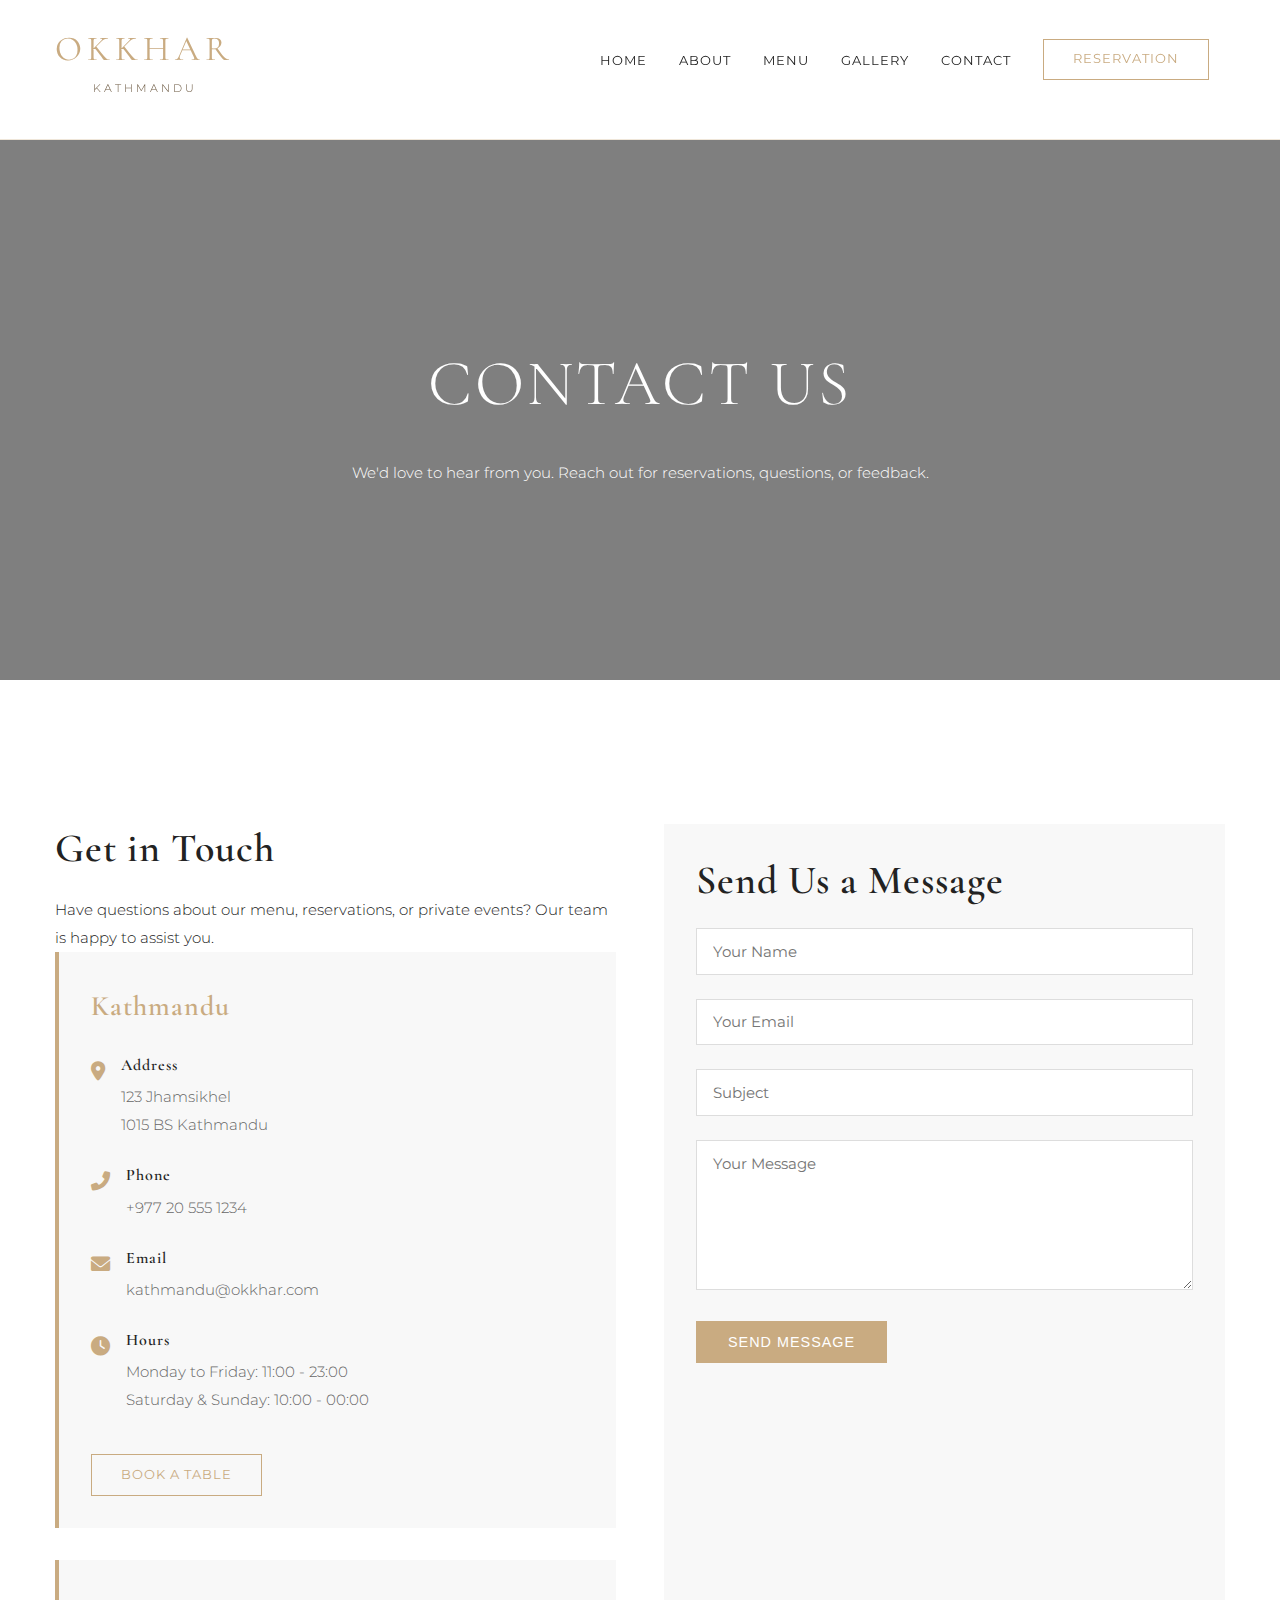
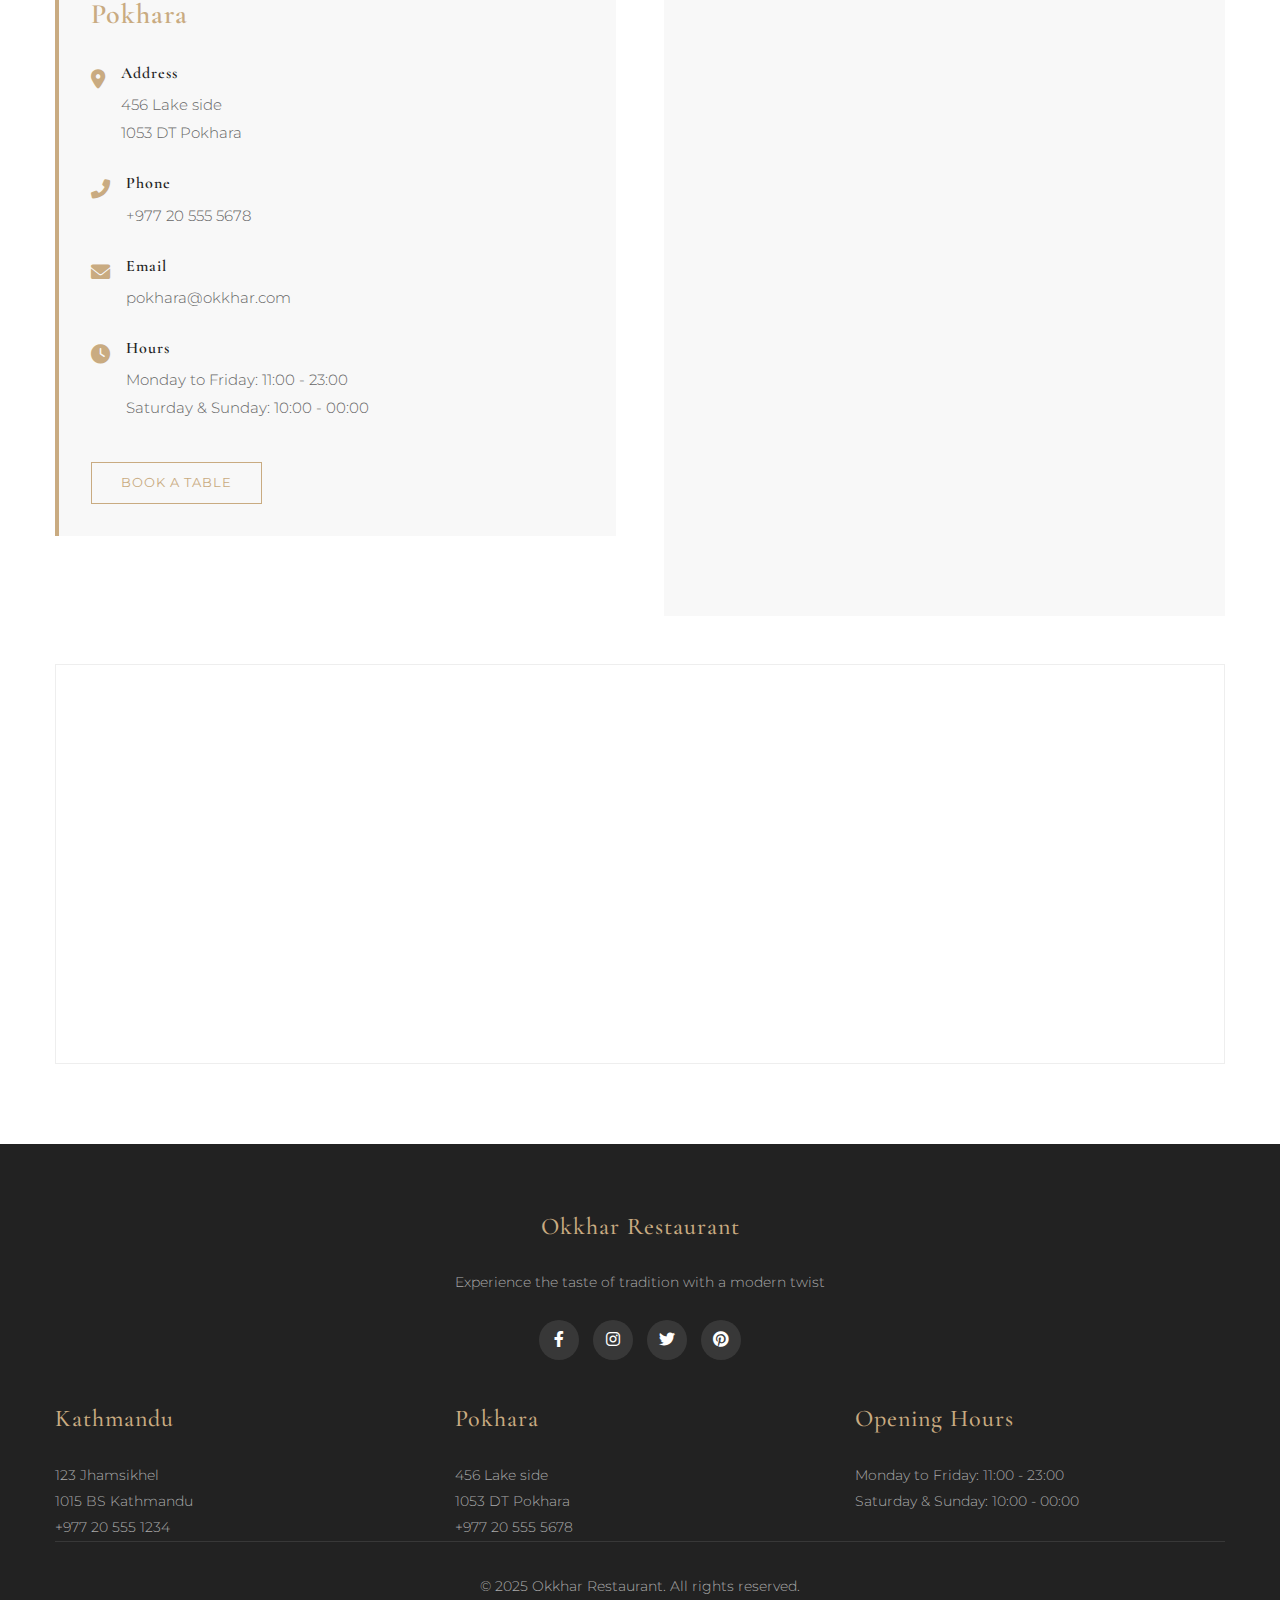
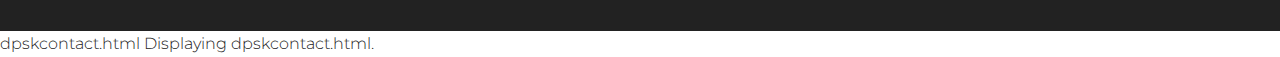
<file: contactus.html>
<!DOCTYPE html>
<html lang="en">
<head>
    <meta charset="UTF-8">
    <meta name="viewport" content="width=device-width, initial-scale=1.0">
    <title>Okkhar Restaurant - Kathmandu</title>
    <link href="https://fonts.googleapis.com/css2?family=Montserrat:wght@300;400;500;600;700&family=Cormorant+Garamond:wght@400;500;600;700&display=swap" rel="stylesheet">
    <link rel="stylesheet" href="https://cdnjs.cloudflare.com/ajax/libs/font-awesome/6.0.0-beta3/css/all.min.css">
    <style>
        :root {
            --primary-color: #C9AB81;
            --secondary-color: #6B5840;
            --white-color: #FFFFFF;
            --dark-color: #222222;
            --light-gray: #F8F8F8;
            --body-font: 'Montserrat', sans-serif;
            --heading-font: 'Cormorant Garamond', serif;
            --header-height: 140px; /* Added this variable to use consistently */
        }

        * {
            margin: 0;
            padding: 0;
            box-sizing: border-box;
        }

        body {
            font-family: var(--body-font);
            color: var(--dark-color);
            background-color: var(--white-color);
            line-height: 1.6;
            font-weight: 300;
            padding-top: var(--header-height); /* Add padding to body equal to header height */
        }

        h1, h2, h3, h4, h5, h6 {
            font-family: var(--heading-font);
            font-weight: 600;
            letter-spacing: 1px;
        }

        h1 {
            font-size: 4rem;
            margin-bottom: 1.5rem;
            font-weight: 300;
            letter-spacing: 3px;
        }

        h2 {
            font-size: 2.5rem;
            line-height: 3rem;
            margin-bottom: 1.5rem;
        }

        h3 {
            font-size: 1.75rem;
            margin-bottom: 1rem;
        }

        p {
            font-size: 0.95rem;
            line-height: 1.75rem;
        }

        .container {
            width: 100%;
            max-width: 1200px;
            margin: 0 auto;
            padding: 0 15px;
        }

        .wrapper {
            padding-top: 5rem;
            padding-bottom: 5rem;
        }

        /* Navigation Styles */
        .navigation-wrap {
            position: fixed;
            width: 100%;
            top: 0;
            left: 0;
            z-index: 1000;
            background-color: rgba(255, 255, 255, 0.95);
            border-bottom: 1px solid rgba(201, 171, 129, 0.3);
            padding: 0.8rem 0;
            height: var(--header-height); /* Set a fixed height for the header */
        }

        .navbar {
            display: flex;
            align-items: center;
            justify-content: space-between;
            padding: 0.5rem 0;
        }

        .navbar-brand {
            text-align: center;
            display: flex;
            flex-direction: column;
            align-items: center;
        }

        .restaurant-name {
            font-family: var(--heading-font);
            font-size: 2.2rem;
            color: var(--primary-color);
            text-transform: uppercase;
            letter-spacing: 5px;
            font-weight: 400;
            margin-bottom: 0.2rem;
        }

        .restaurant-location {
            font-family: var(--body-font);
            text-transform: uppercase;
            font-size: 0.7rem;
            letter-spacing: 3px;
            color: var(--secondary-color);
        }

        /* Remove underline from logo link */
        .navbar-brand {
            text-decoration: none !important;
        }

        /* Remove underline from restaurant name and location */
        .restaurant-name,
        .restaurant-location {
            text-decoration: none !important;
        }

        .navbar-nav {
            display: flex;
            align-items: center;
            list-style: none;
        }

        .nav-item {
            margin: 0 1rem;
        }

        .nav-link {
            font-size: 0.8rem;
            color: var(--dark-color);
            text-decoration: none;
            transition: color 0.3s ease;
            text-transform: uppercase;
            letter-spacing: 1px;
            font-weight: 400;
        }

        .nav-link:hover {
            color: var(--primary-color);
        }

        .reservation-btn {
            border: 1px solid var(--primary-color);
            color: var(--primary-color);
            background-color: transparent;
            padding: 0.6rem 1.8rem;
            font-size: 0.8rem;
            font-weight: 400;
            text-decoration: none;
            text-transform: uppercase;
            letter-spacing: 1px;
            transition: all 0.3s ease;
            display: inline-block;
        }

        .reservation-btn:hover {
            background-color: var(--primary-color);
            color: var(--white-color);
        }

        .menu-toggle {
            display: none;
            background: none;
            border: none;
            font-size: 1.5rem;
            cursor: pointer;
            color: var(--primary-color);
        }

        /* Hero Section */
        .hero-section {
            background: linear-gradient(rgba(0, 0, 0, 0.5), rgba(0, 0, 0, 0.5)), 
                        url('https://images.unsplash.com/photo-1555396273-367ea4eb4db5?ixlib=rb-1.2.1&auto=format&fit=crop&w=1950&q=80') center/cover no-repeat;
            color: var(--white-color);
            text-align: left;
            display: flex;
            align-items: center;
            min-height: 80vh;
            position: relative;
        }

        .hero-content {
            max-width: 600px;
            padding: 2rem;
            position: relative;
            z-index: 2;
        }

        .hero-section h1 {
            text-transform: uppercase;
            margin-bottom: 1.5rem;
        }

        /* Contact Page Styles */
        .contact-hero {
            background: linear-gradient(rgba(0, 0, 0, 0.5), rgba(0, 0, 0, 0.5)), 
                        url('https://images.unsplash.com/photo-1517248135467-4c7edcad34c4?ixlib=rb-1.2.1&auto=format&fit=crop&w=1950&q=80') center/cover no-repeat;
            color: var(--white-color);
            text-align: center;
            display: flex;
            align-items: center;
            justify-content: center;
            min-height: 60vh;
            position: relative;
        }

        .contact-hero-content {
            max-width: 800px;
            padding: 2rem;
            position: relative;
            z-index: 2;
        }

        .contact-hero h1 {
            text-transform: uppercase;
            margin-bottom: 1.5rem;
        }

        .contact-grid {
            display: grid;
            grid-template-columns: repeat(2, 1fr);
            gap: 3rem;
            margin-top: 4rem;
        }

        .contact-info {
            margin-bottom: 3rem;
        }

        .contact-card {
            background-color: var(--light-gray);
            padding: 2rem;
            margin-bottom: 2rem;
            border-left: 4px solid var(--primary-color);
        }

        .contact-card h3 {
            color: var(--primary-color);
            margin-bottom: 1.5rem;
        }

        .contact-detail {
            display: flex;
            align-items: flex-start;
            margin-bottom: 1.5rem;
        }

        .contact-icon {
            color: var(--primary-color);
            font-size: 1.2rem;
            margin-right: 1rem;
            margin-top: 0.2rem;
        }

        .contact-text h4 {
            margin-bottom: 0.3rem;
        }

        .contact-text p {
            color: #666;
        }

        .contact-form {
            background-color: var(--light-gray);
            padding: 2rem;
        }

        .form-group {
            margin-bottom: 1.5rem;
        }

        .form-control {
            width: 100%;
            padding: 0.8rem 1rem;
            border: 1px solid #ddd;
            font-family: var(--body-font);
            font-size: 0.95rem;
        }

        textarea.form-control {
            min-height: 150px;
            resize: vertical;
        }

        .submit-btn {
            background-color: var(--primary-color);
            color: var(--white-color);
            border: none;
            padding: 0.8rem 2rem;
            font-size: 0.9rem;
            font-weight: 500;
            text-transform: uppercase;
            letter-spacing: 1px;
            cursor: pointer;
            transition: all 0.3s ease;
        }

        .submit-btn:hover {
            background-color: var(--secondary-color);
        }

        .map-container {
            height: 400px;
            margin-top: 3rem;
            border: 1px solid #eee;
        }

        .map-container iframe {
            width: 100%;
            height: 100%;
            border: none;
        }

        /* Footer */
        footer {
            background-color: var(--dark-color);
            padding: 4rem 0 2rem;
            color: #ccc;
        }

        footer h4 {
            color: var(--primary-color);
            margin-bottom: 1.5rem;
            font-family: var(--heading-font);
            font-weight: 500;
            font-size: 1.5rem;
        }

        footer p {
            color: #aaa;
            font-size: 0.9rem;
            line-height: 1.8;
        }

        .footer-content {
            text-align: center;
            margin-bottom: 2.5rem;
        }

        .social-links {
            margin-top: 1.5rem;
        }

        .social-links a {
            display: inline-block;
            width: 40px;
            height: 40px;
            background-color: rgba(255, 255, 255, 0.1);
            border-radius: 50%;
            text-align: center;
            line-height: 40px;
            color: var(--white-color);
            margin: 0 5px;
            transition: all 0.3s ease;
        }

        .social-links a:hover {
            background-color: var(--primary-color);
            color: var(--white-color) !important;
        }

        .copyright {
            text-align: center;
            font-size: 0.8rem;
            color: #777;
            padding-top: 2rem;
            border-top: 1px solid rgba(255, 255, 255, 0.1);
        }

        .row {
            display: flex;
            flex-wrap: wrap;
            margin: 0 -15px;
        }

        .col-lg-4 {
            flex: 0 0 33.333333%;
            max-width: 33.333333%;
            padding: 0 15px;
        }

        /* Media Queries for Responsive Design */
        /* 1200px or less */
        @media (max-width: 1200px) {
            h1 {
                font-size: 3.5rem;
            }
            h2 {
                font-size: 2rem;
                line-height: 2.5rem;
            }
        }

        /* 991px or less */
        @media (max-width: 991px) {
            h1 {
                font-size: 3rem;
                margin-bottom: 1.5rem;
            }
            h2 {
                font-size: 1.75rem;
                line-height: 2.25rem;
            }
            .wrapper {
                padding-top: 4rem;
                padding-bottom: 4rem;
            }
            .restaurant-name {
                font-size: 1.8rem;
            }
            .nav-link {
                font-size: 0.8rem;
            }
            .reservation-btn {
                padding: 0.5rem 1.2rem;
                font-size: 0.75rem;
            }
            .contact-grid {
                grid-template-columns: 1fr;
            }
            .menu-toggle {
                display: block;
            }
            .navbar-collapse {
                position: fixed;
                top: 80px;
                left: 0;
                right: 0;
                background-color: var(--white-color);
                padding: 1rem;
                box-shadow: 0 5px 10px rgba(0, 0, 0, 0.1);
                max-height: 0;
                overflow: hidden;
                transition: max-height 0.3s ease;
            }
            .navbar-collapse.show {
                max-height: 500px;
            }
            .navbar-nav {
                flex-direction: column;
                align-items: center;
            }
            .nav-item {
                margin: 0.8rem 0;
                width: 100%;
                text-align: center;
            }
            
            .col-lg-4 {
                flex: 0 0 100%;
                max-width: 100%;
                margin-bottom: 2rem;
            }
        }

        /* 767px or less */
        @media (max-width: 767px) {
            h1 {
                font-size: 2.5rem;
            }
            .contact-hero {
                min-height: 50vh;
            }
        }

        /* 575px or less */
        @media (max-width: 575px) {
            h1 {
                font-size: 2rem;
            }
            .restaurant-name {
                font-size: 1.5rem;
            }
            .restaurant-location {
                font-size: 0.65rem;
            }
            .contact-hero {
                min-height: 40vh;
            }
        }
    </style>
</head>
<body>
    <!-- Navigation -->
    <header class="navigation-wrap">
        <div class="container">
            <nav class="navbar">
                <a href="mainpage.html" class="navbar-brand">
                    <div class="restaurant-name">Okkhar</div>
                    <div class="restaurant-location">Kathmandu</div>
                </a>
                
                <button class="menu-toggle" id="menuToggle">☰</button>
                <div class="navbar-collapse" id="navbarCollapse">
                    <ul class="navbar-nav">
                        <li class="nav-item"><a href="mainpage.html" class="nav-link">Home</a></li>
                        <li class="nav-item"><a href="aboutus.html" class="nav-link">About</a></li>
                        <li class="nav-item"><a href="menuu.html" class="nav-link">Menu</a></li>
                        <li class="nav-item"><a href="gallery.html" class="nav-link">Gallery</a></li>
                        <li class="nav-item"><a href="contactus.html" class="nav-link">Contact</a></li>
                        <li class="nav-item"><a href="reservation.html" class="reservation-btn">Reservation</a></li>
                    </ul>
                </div>
            </nav>
        </div>
    </header>

    <!-- Contact Hero Section -->
    <section class="contact-hero">
        <div class="contact-hero-content">
            <h1>Contact Us</h1>
            <p>We'd love to hear from you. Reach out for reservations, questions, or feedback.</p>
        </div>
    </section>

    <!-- Contact Content -->
    <section class="wrapper">
        <div class="container">
            <div class="contact-grid">
                <div class="contact-info">
                    <h2>Get in Touch</h2>
                    <p>Have questions about our menu, reservations, or private events? Our team is happy to assist you.</p>
                    
                    <div class="contact-card">
                        <h3>Kathmandu</h3>
                        <div class="contact-detail">
                            <div class="contact-icon">
                                <i class="fas fa-map-marker-alt"></i>
                            </div>
                            <div class="contact-text">
                                <h4>Address</h4>
                                <p>123 Jhamsikhel<br>1015 BS Kathmandu</p>
                            </div>
                        </div>
                        <div class="contact-detail">
                            <div class="contact-icon">
                                <i class="fas fa-phone-alt"></i>
                            </div>
                            <div class="contact-text">
                                <h4>Phone</h4>
                                <p>+977 20 555 1234</p>
                            </div>
                        </div>
                        <div class="contact-detail">
                            <div class="contact-icon">
                                <i class="fas fa-envelope"></i>
                            </div>
                            <div class="contact-text">
                                <h4>Email</h4>
                                <p>kathmandu@okkhar.com</p>
                            </div>
                        </div>
                        <div class="contact-detail">
                            <div class="contact-icon">
                                <i class="fas fa-clock"></i>
                            </div>
                            <div class="contact-text">
                                <h4>Hours</h4>
                                <p>Monday to Friday: 11:00 - 23:00<br>Saturday & Sunday: 10:00 - 00:00</p>
                            </div>
                        </div>
                        <a href="reservation.html" class="reservation-btn" style="display: inline-block; margin-top: 1rem;">Book a Table</a>
                    </div>
                    
                    <div class="contact-card">
                        <h3>Pokhara</h3>
                        <div class="contact-detail">
                            <div class="contact-icon">
                                <i class="fas fa-map-marker-alt"></i>
                            </div>
                            <div class="contact-text">
                                <h4>Address</h4>
                                <p>456 Lake side<br>1053 DT Pokhara</p>
                            </div>
                        </div>
                        <div class="contact-detail">
                            <div class="contact-icon">
                                <i class="fas fa-phone-alt"></i>
                            </div>
                            <div class="contact-text">
                                <h4>Phone</h4>
                                <p>+977 20 555 5678</p>
                            </div>
                        </div>
                        <div class="contact-detail">
                            <div class="contact-icon">
                                <i class="fas fa-envelope"></i>
                            </div>
                            <div class="contact-text">
                                <h4>Email</h4>
                                <p>pokhara@okkhar.com</p>
                            </div>
                        </div>
                        <div class="contact-detail">
                            <div class="contact-icon">
                                <i class="fas fa-clock"></i>
                            </div>
                            <div class="contact-text">
                                <h4>Hours</h4>
                                <p>Monday to Friday: 11:00 - 23:00<br>Saturday & Sunday: 10:00 - 00:00</p>
                            </div>
                        </div>
                        <a href="reservation.html" class="reservation-btn" style="display: inline-block; margin-top: 1rem;">Book a Table</a>
                    </div>
                </div>
                
                <div class="contact-form">
                    <h2>Send Us a Message</h2>
                    <form>
                        <div class="form-group">
                            <input type="text" class="form-control" placeholder="Your Name" required>
                        </div>
                        <div class="form-group">
                            <input type="email" class="form-control" placeholder="Your Email" required>
                        </div>
                        <div class="form-group">
                            <input type="text" class="form-control" placeholder="Subject">
                        </div>
                        <div class="form-group">
                            <textarea class="form-control" placeholder="Your Message" required></textarea>
                        </div>
                        <button type="submit" class="submit-btn">Send Message</button>
                    </form>
                </div>
            </div>
            
            <div class="map-container">
                <iframe src="https://www.google.com/maps/place/Vivanta+Kathmandu/@27.6765429,85.3105684,18.45z/data=!4m17!1m7!3m6!1s0x39eb1833793920bb:0x3b69992503f8cb1d!2sSt.+Mary's+Sec.+School!8m2!3d27.6757012!4d85.3113914!16s%2Fg%2F1tctq24f!3m8!1s0x39eb190723b7e3fd:0x1638a704776c264c!5m2!4m1!1i2!8m2!3d27.6768913!4d85.3110428!16s%2Fg%2F11fhr7nkhz?hl=en&entry=ttu&g_ep=EgoyMDI1MDMyNS4xIKXMDSoASAFQAw%3D%3D" allowfullscreen="" loading="lazy"></iframe>
            </div>
        </div>
    </section>
    <!-- Footer -->
    <footer>
        <div class="container">
            <div class="footer-content">
                <h4>Okkhar Restaurant</h4>
                <p>Experience the taste of tradition with a modern twist</p>
                <div class="social-links">
                    <a href="#"><i class="fab fa-facebook-f"></i></a>
                    <a href="#"><i class="fab fa-instagram"></i></a>
                    <a href="#"><i class="fab fa-twitter"></i></a>
                    <a href="#"><i class="fab fa-pinterest"></i></a>
                </div>
            </div>
            
            <div class="row">
                <div class="col-lg-4">
                    <h4>Kathmandu</h4>
                    <p>123 Jhamsikhel<br>1015 BS Kathmandu<br>+977 20 555 1234</p>
                </div>
                <div class="col-lg-4">
                    <h4>Pokhara</h4>
                    <p>456 Lake side<br>1053 DT Pokhara<br>+977 20 555 5678</p>
                </div>
                <div class="col-lg-4">
                    <h4>Opening Hours</h4>
                    <p>Monday to Friday: 11:00 - 23:00<br>Saturday & Sunday: 10:00 - 00:00</p>
                </div>
            </div>
            
            <div class="copyright">
                <p>&copy; 2025 Okkhar Restaurant. All rights reserved.</p>
            </div>
        </div>
    </footer>

    <!-- JavaScript -->
    <script>
        // Menu Toggle
        const menuToggle = document.getElementById('menuToggle');
        const navbarCollapse = document.getElementById('navbarCollapse');
        
        menuToggle.addEventListener('click', function() {
            navbarCollapse.classList.toggle('show');
        });
    </script>
</body>
</html>
dpskcontact.html
Displaying dpskcontact.html.
</file>
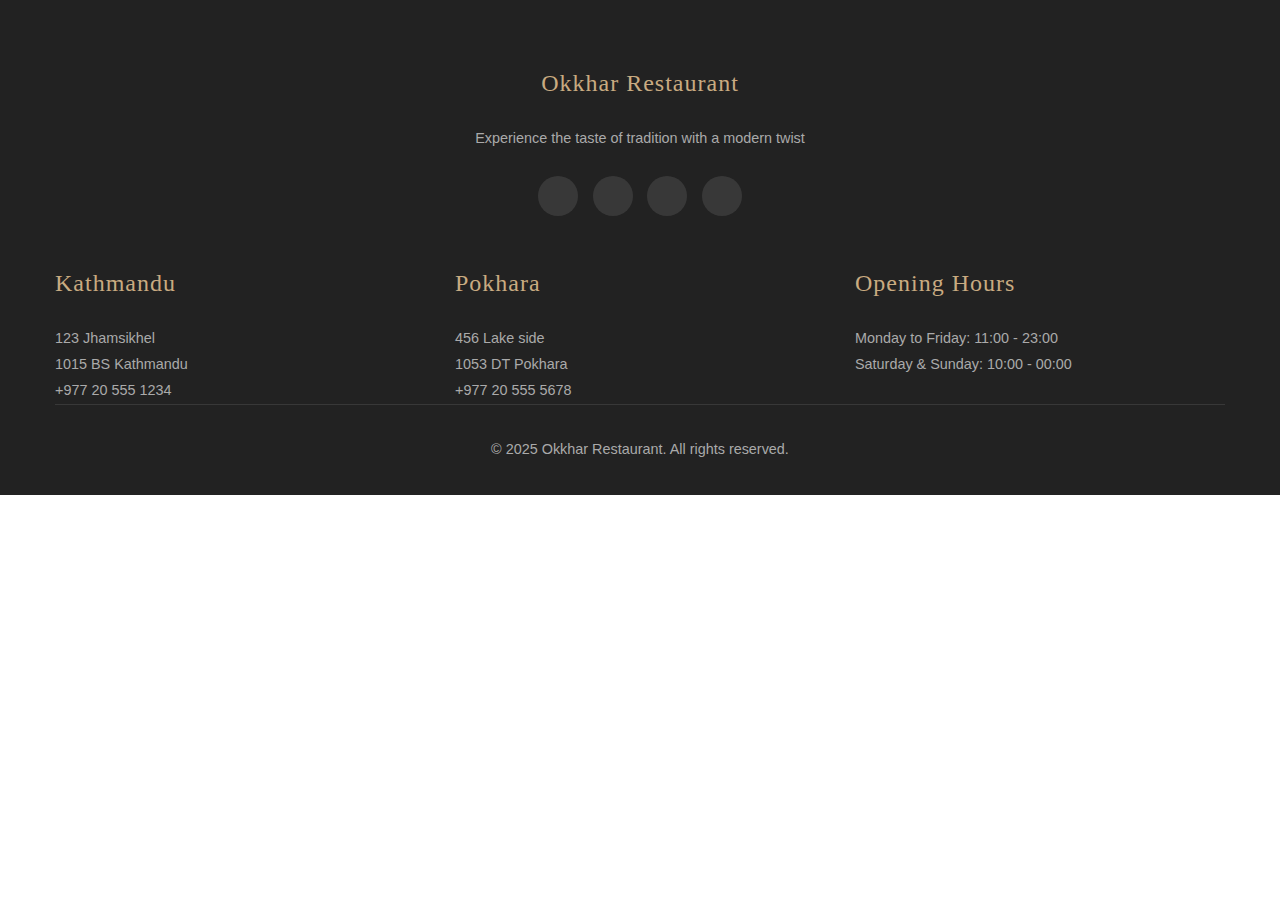
<file: footer.html>
<html>
    <head>
        <style>
            :root {
            --primary-color: #C9AB81;
            --secondary-color: #6B5840;
            --white-color: #FFFFFF;
            --dark-color: #222222;
            --light-gray: #F8F8F8;
            --body-font: 'Montserrat', sans-serif;
            --heading-font: 'Cormorant Garamond', serif;
        }

        * {
            margin: 0;
            padding: 0;
            box-sizing: border-box;
        }
        
        body {
            font-family: var(--body-font);
            color: var(--dark-color);
            background-color: var(--white-color);
            line-height: 1.6;
            font-weight: 300;
        }

        h1, h2, h3, h4, h5, h6 {
            font-family: var(--heading-font);
            font-weight: 600;
            letter-spacing: 1px;
        }

        h1 {
            font-size: 4rem;
            margin-bottom: 1.5rem;
            font-weight: 300;
            letter-spacing: 3px;
        }

        h2 {
            font-size: 2.5rem;
            line-height: 3rem;
            margin-bottom: 1.5rem;
        }

        h3 {
            font-size: 1.75rem;
            margin-bottom: 1rem;
        }

        h4 {
            font-size: 1.25rem;
            font-weight: 500;
        }

        p {
            font-size: 0.95rem;
            line-height: 1.75rem;
        }

        .container {
            width: 100%;
            max-width: 1200px;
            margin: 0 auto;
            padding: 0 15px;
        }

        .wrapper {
            padding-top: 5rem;
            padding-bottom: 5rem;
        }
            /* Footer */
        footer {
            background-color: var(--dark-color);
            padding: 4rem 0 2rem;
            color: #ccc;
        }

        footer h4 {
            color: var(--primary-color);
            margin-bottom: 1.5rem;
            font-family: var(--heading-font);
            font-weight: 500;
            font-size: 1.5rem;
        }

        footer p {
            color: #aaa;
            font-size: 0.9rem;
            line-height: 1.8;
        }

        .footer-content {
            text-align: center;
            margin-bottom: 2.5rem;
        }

        .social-links {
            margin-top: 1.5rem;
        }

        .social-links a {
            display: inline-block;
            width: 40px;
            height: 40px;
            background-color: rgba(255, 255, 255, 0.1);
            border-radius: 50%;
            text-align: center;
            line-height: 40px;
            color: var(--white-color);
            margin: 0 5px;
            transition: all 0.3s ease;
        }

        .social-links a:hover {
            background-color: var(--primary-color);
            color: var(--white-color) !important;
        }

        .copyright {
            text-align: center;
            font-size: 0.8rem;
            color: #777;
            padding-top: 2rem;
            border-top: 1px solid rgba(255, 255, 255, 0.1);
        }

        .row {
            display: flex;
            flex-wrap: wrap;
            margin: 0 -15px;
        }

        .col-lg-4 {
            flex: 0 0 33.333333%;
            max-width: 33.333333%;
            padding: 0 15px;
        }

        /* Media Queries */
        @media (max-width: 1200px) {
            h1 {
                font-size: 3.5rem;
            }
            h2 {
                font-size: 2rem;
                line-height: 2.5rem;
            }
        }

        @media (max-width: 991px) {
            h1 {
                font-size: 3rem;
                margin-bottom: 1.5rem;
            }
            h2 {
                font-size: 1.75rem;
                line-height: 2.25rem;
            }
            .wrapper {
                padding-top: 4rem;
                padding-bottom: 4rem;
            }
            .restaurant-name {
                font-size: 1.8rem;
            }
            .reservation-content {
                grid-template-columns: 1fr;
                gap: 3rem;
            }
            .reservation-info {
                padding-right: 0;
            }
            .menu-toggle {
                display: block;
            }
            .navbar-collapse {
                position: fixed;
                top: 80px;
                left: 0;
                right: 0;
                background-color: var(--white-color);
                padding: 1rem;
                box-shadow: 0 5px 10px rgba(0, 0, 0, 0.1);
                max-height: 0;
                overflow: hidden;
                transition: max-height 0.3s ease;
            }
            .navbar-collapse.show {
                max-height: 500px;
            }
            .navbar-nav {
                flex-direction: column;
                align-items: center;
            }
            .nav-item {
                margin: 0.8rem 0;
                width: 100%;
                text-align: center;
            }
           
            .col-lg-4 {
                flex: 0 0 100%;
                max-width: 100%;
                margin-bottom: 2rem;
            }
        }

        @media (max-width: 767px) {
            h1 {
                font-size: 2.5rem;
            }
            .reservation-hero {
                min-height: 50vh;
            }
        }

        @media (max-width: 575px) {
            h1 {
                font-size: 2rem;
            }
            .restaurant-name {
                font-size: 1.5rem;
            }
            .restaurant-location {
                font-size: 0.65rem;
            }
            .reservation-hero {
                min-height: 40vh;
            }
        }
        </style>
    </head>
    <footer>
        <div class="container">
            <div class="footer-content">
                <h4>Okkhar Restaurant</h4>
                <p>Experience the taste of tradition with a modern twist</p>
                <div class="social-links">
                    <a href="https://www.facebook.com/"><i class="fab fa-facebook-f"></i></a>
                    <a href="https://www.instagram.com/"><i class="fab fa-instagram"></i></a>
                    <a href="https://x.com/"><i class="fab fa-twitter"></i></a>
                    <a href="https://www.pinterest.com/"><i class="fab fa-pinterest"></i></a>
                </div>
            </div>
            
            <div class="row">
                <div class="col-lg-4">
                    <h4>Kathmandu</h4>
                    <p>123 Jhamsikhel<br>1015 BS Kathmandu<br>+977 20 555 1234</p> 
                </div>
                <div class="col-lg-4">
                    <h4>Pokhara</h4>
                    <p>456 Lake side<br>1053 DT Pokhara<br>+977 20 555 5678</p> 
                </div>
                <div class="col-lg-4">
                    <h4>Opening Hours</h4>
                    <p>Monday to Friday: 11:00 - 23:00<br>Saturday & Sunday: 10:00 - 00:00</p>
                </div>
            </div>
            
            <div class="copyright">
                <p>&copy; 2025 Okkhar Restaurant. All rights reserved.</p>
            </div>
        </div>
    </footer>

</html>
</file>
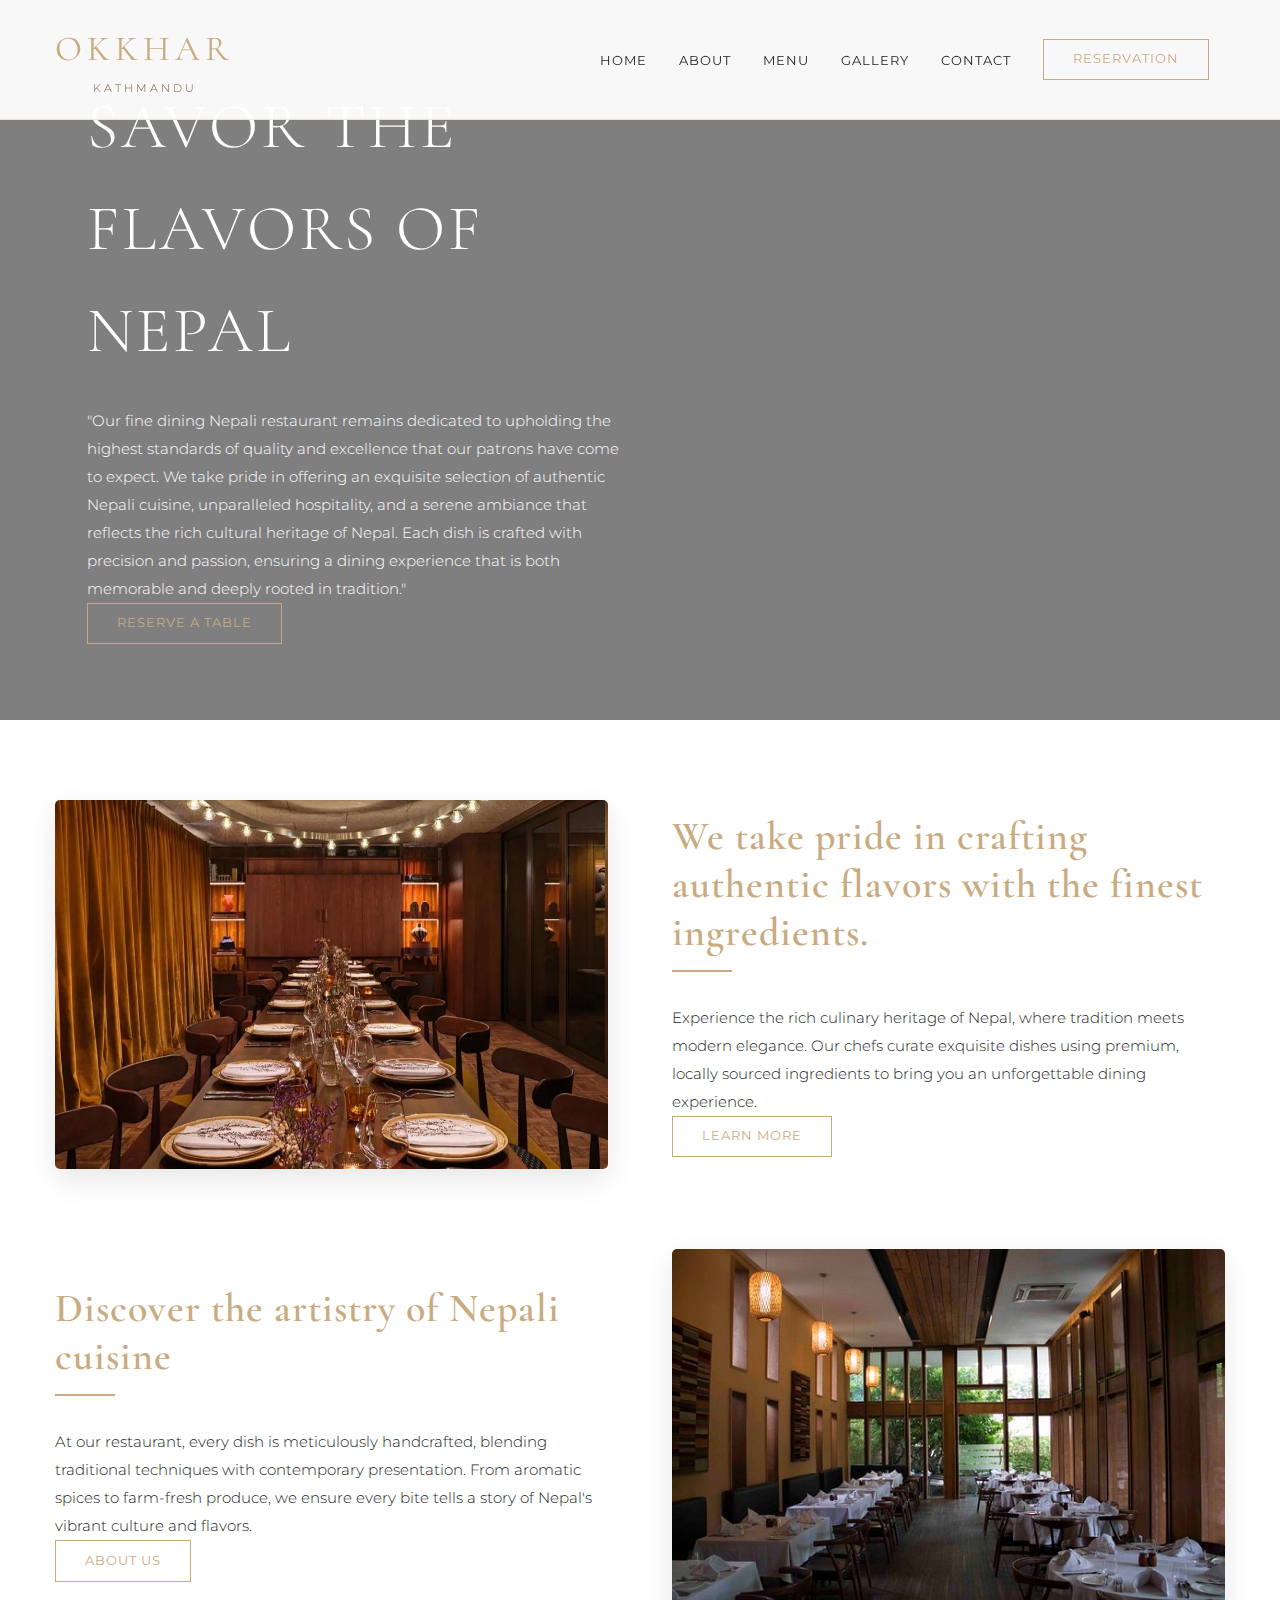
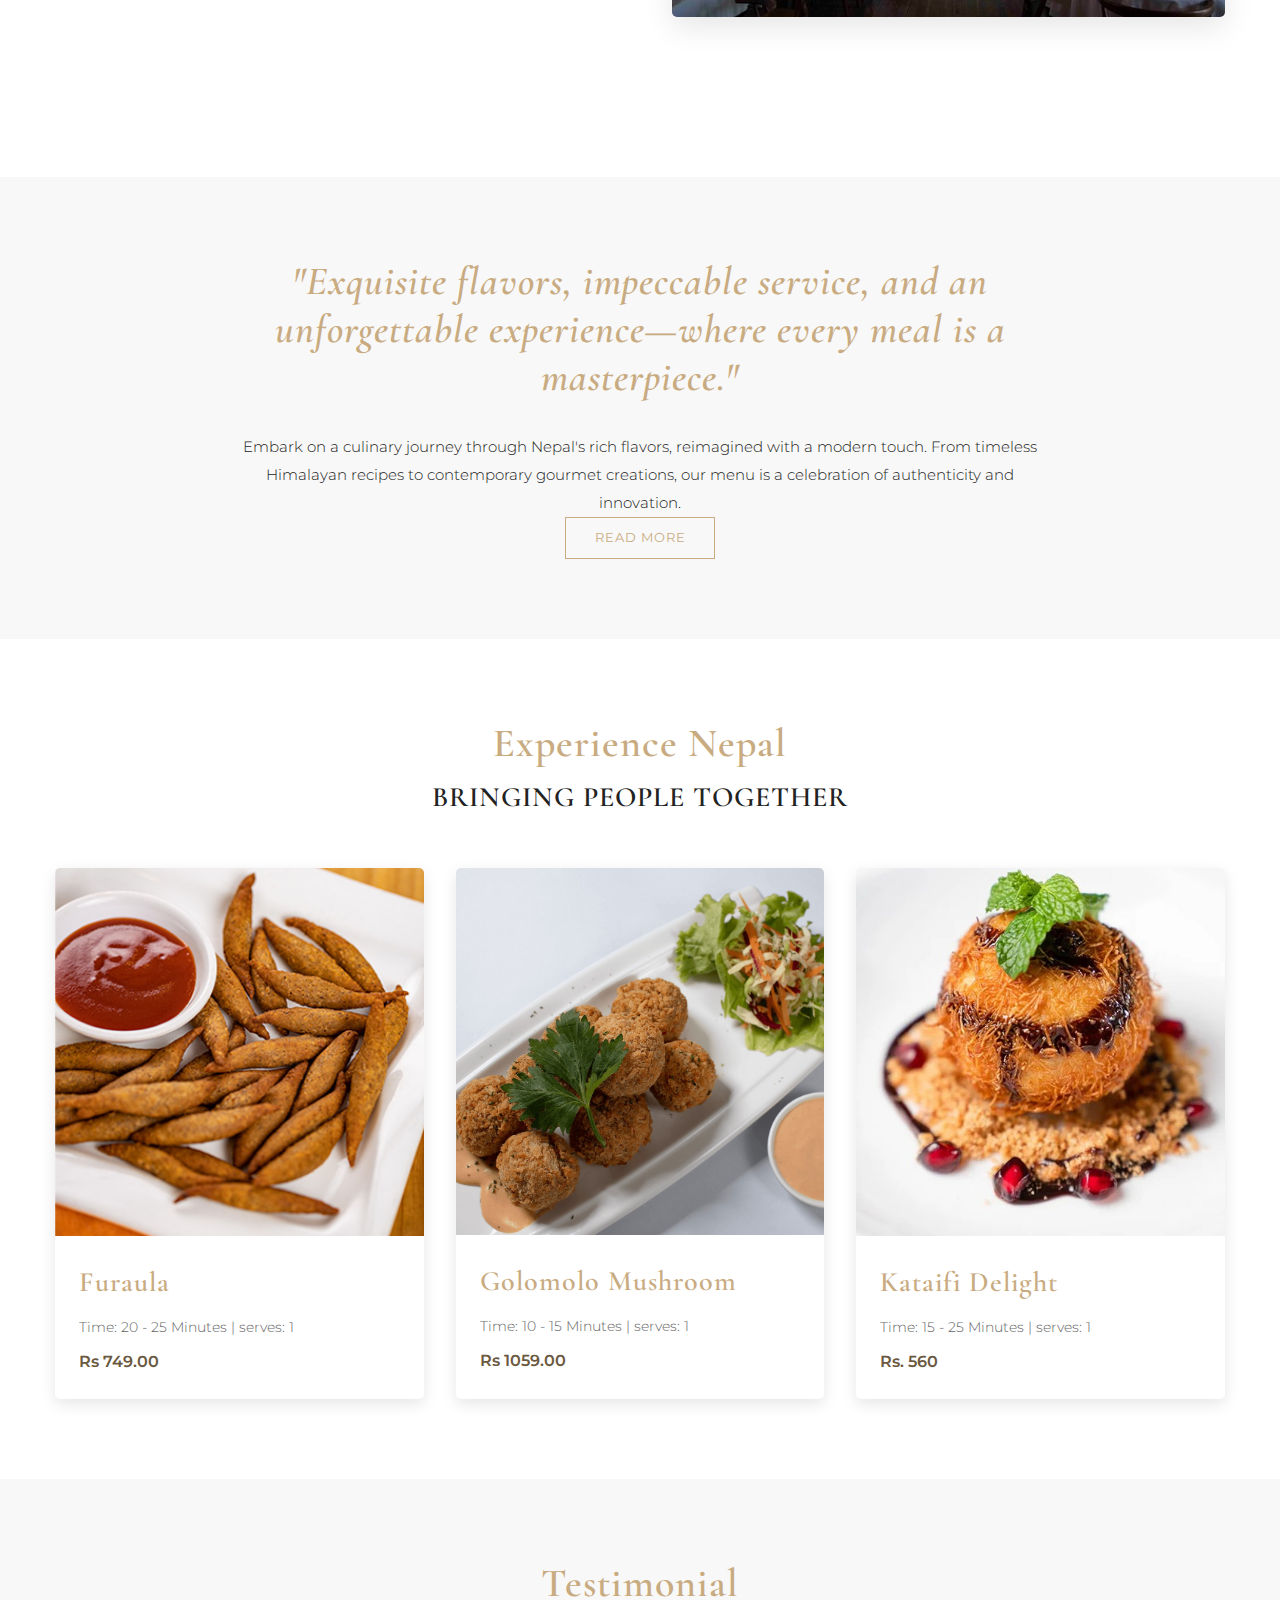
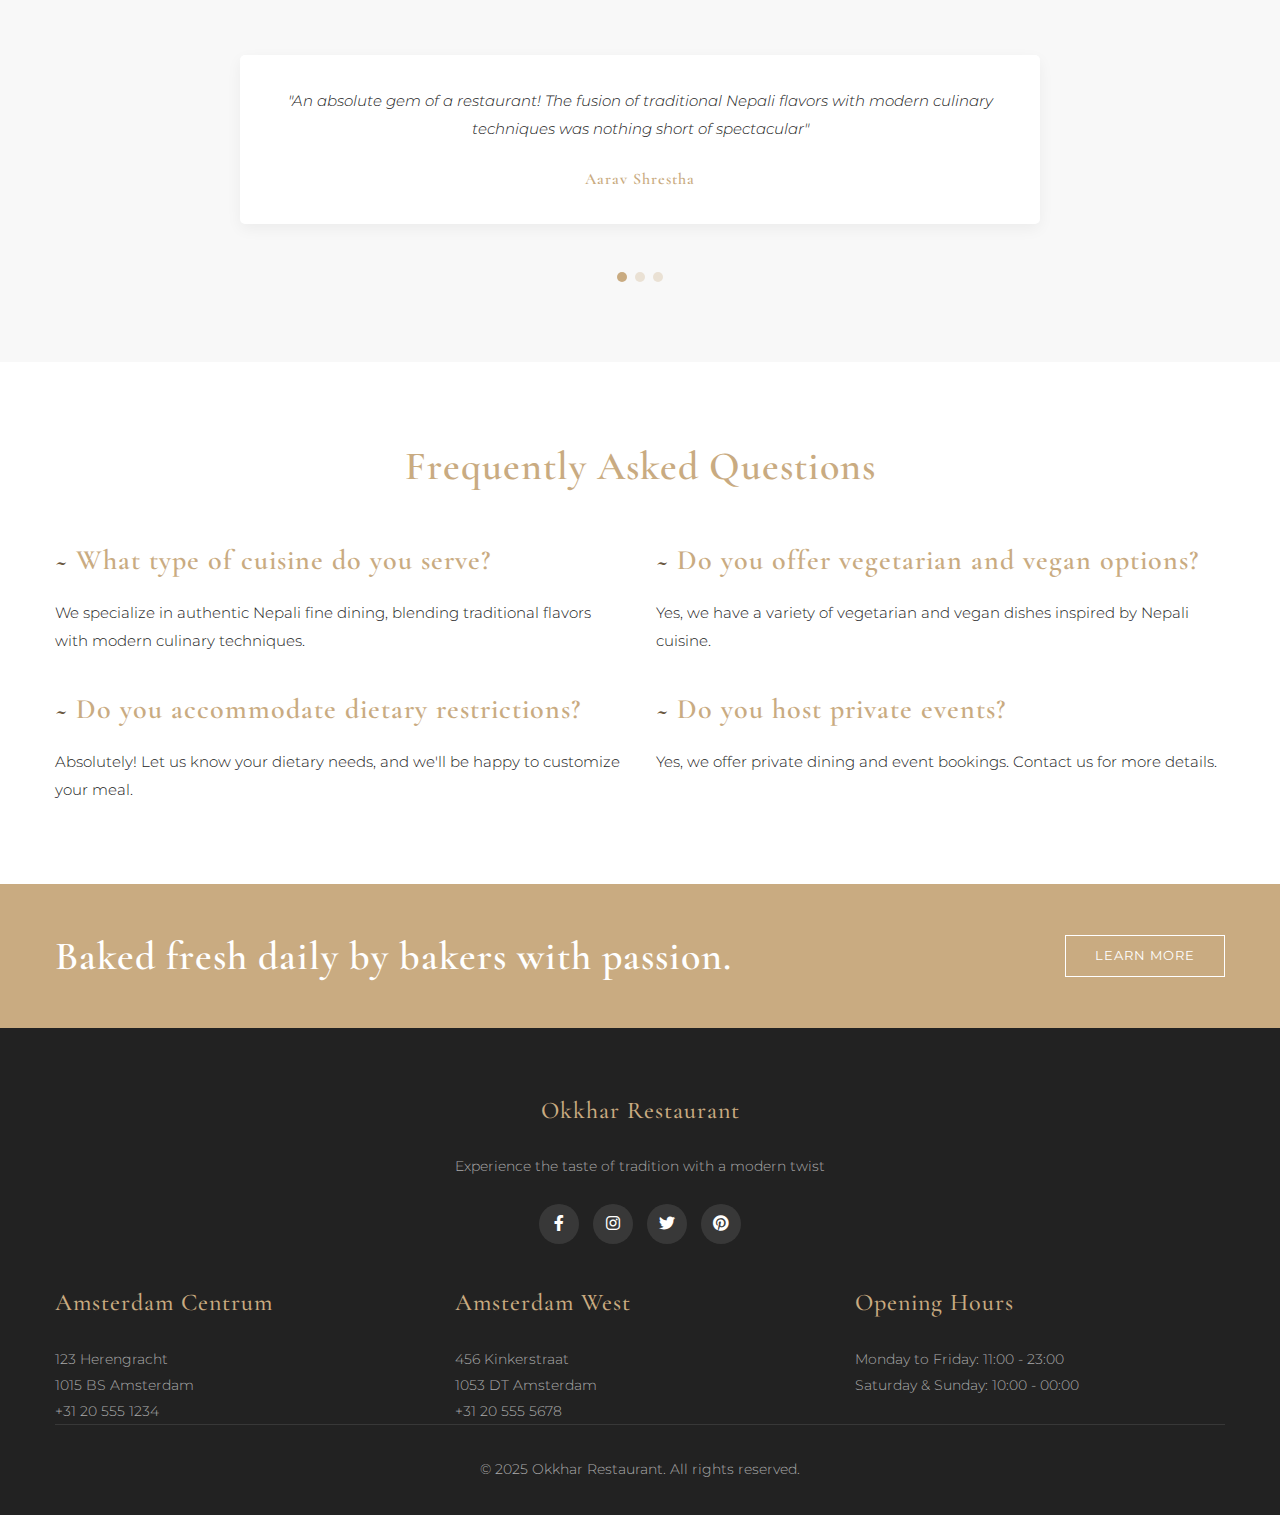
<file: main.html>
<!DOCTYPE html>
<html lang="en">
<head>
    <meta charset="UTF-8">
    <meta name="viewport" content="width=device-width, initial-scale=1.0">
    <title>Okkhar Restaurant - Kathmandu</title>
    <link href="https://fonts.googleapis.com/css2?family=Montserrat:wght@300;400;500;600;700&family=Cormorant+Garamond:wght@400;500;600;700&display=swap" rel="stylesheet">
    <link rel="stylesheet" href="https://cdnjs.cloudflare.com/ajax/libs/font-awesome/6.0.0-beta3/css/all.min.css">
    <style>
        :root {
            --primary-color: #C9AB81;
            --secondary-color: #6B5840;
            --white-color: #FFFFFF;
            --dark-color: #222222;
            --light-gray: #F8F8F8;
            --body-font: 'Montserrat', sans-serif;
            --heading-font: 'Cormorant Garamond', serif;
        }

        * {
            margin: 0;
            padding: 0;
            box-sizing: border-box;
        }

        body {
            font-family: var(--body-font);
            color: var(--dark-color);
            background-color: var(--white-color);
            line-height: 1.6;
            font-weight: 300;
        }

        h1, h2, h3, h4, h5, h6 {
            font-family: var(--heading-font);
            font-weight: 600;
            letter-spacing: 1px;
        }

        h1 {
            font-size: 4rem;
            margin-bottom: 1.5rem;
            font-weight: 300;
            letter-spacing: 3px;
        }

        h2 {
            font-size: 2.5rem;
            line-height: 3rem;
            margin-bottom: 1.5rem;
        }

        h3 {
            font-size: 1.75rem;
            margin-bottom: 1rem;
        }

        p {
            font-size: 0.95rem;
            line-height: 1.75rem;
        }

        .container {
            width: 100%;
            max-width: 1200px;
            margin: 0 auto;
            padding: 0 15px;
        }

        .wrapper {
            padding-top: 5rem;
            padding-bottom: 5rem;
        }

        /* Navigation Styles */
        .navigation-wrap {
            position: fixed;
            width: 100%;
            top: 0;
            left: 0;
            z-index: 1000;
            background-color: rgba(255, 255, 255, 0.95);
            border-bottom: 1px solid rgba(201, 171, 129, 0.3);
            padding: 0.8rem 0;
        }

        .navbar {
            display: flex;
            align-items: center;
            justify-content: space-between;
            padding: 0.5rem 0;
        }

        .navbar-brand {
            text-align: center;
            display: flex;
            flex-direction: column;
            align-items: center;
        }

        .restaurant-name {
            font-family: var(--heading-font);
            font-size: 2.2rem;
            color: var(--primary-color);
            text-transform: uppercase;
            letter-spacing: 5px;
            font-weight: 400;
            margin-bottom: 0.2rem;
        }

        .restaurant-location {
            font-family: var(--body-font);
            text-transform: uppercase;
            font-size: 0.7rem;
            letter-spacing: 3px;
            color: var(--secondary-color);
        }

        /* Remove underline from logo link */
        .navbar-brand {
            text-decoration: none !important;
        }

        /* Remove underline from restaurant name and location */
        .restaurant-name,
        .restaurant-location {
            text-decoration: none !important;
        }

        .navbar-nav {
            display: flex;
            align-items: center;
            list-style: none;
        }

        .nav-item {
            margin: 0 1rem;
        }

        .nav-link {
            font-size: 0.8rem;
            color: var(--dark-color);
            text-decoration: none;
            transition: color 0.3s ease;
            text-transform: uppercase;
            letter-spacing: 1px;
            font-weight: 400;
        }

        .nav-link:hover {
            color: var(--primary-color);
        }

        .reservation-btn {
            border: 1px solid var(--primary-color);
            color: var(--primary-color);
            background-color: transparent;
            padding: 0.6rem 1.8rem;
            font-size: 0.8rem;
            font-weight: 400;
            text-decoration: none;
            text-transform: uppercase;
            letter-spacing: 1px;
            transition: all 0.3s ease;
            display: inline-block;
        }

        .reservation-btn:hover {
            background-color: var(--primary-color);
            color: var(--white-color);
        }

        .menu-toggle {
            display: none;
            background: none;
            border: none;
            font-size: 1.5rem;
            cursor: pointer;
            color: var(--primary-color);
        }

        /* Hero Section */
        .hero-section {
            background: linear-gradient(rgba(0, 0, 0, 0.5), rgba(0, 0, 0, 0.5)), 
                        url('https://images.unsplash.com/photo-1555396273-367ea4eb4db5?ixlib=rb-1.2.1&auto=format&fit=crop&w=1950&q=80') center/cover no-repeat;
            color: var(--white-color);
            text-align: left;
            display: flex;
            align-items: center;
            min-height: 80vh;
            position: relative;
        }

        .hero-content {
            max-width: 600px;
            padding: 2rem;
            position: relative;
            z-index: 2;
        }

        .hero-section h1 {
            text-transform: uppercase;
            margin-bottom: 1.5rem;
        }

        /* About Section */
        .about-section {
            padding: 5rem 0;
        }

        .about-grid {
            display: grid;
            grid-template-columns: 1fr 1fr;
            gap: 4rem;
            align-items: center;
            margin-bottom: 5rem;
        }

        .about-image {
            border-radius: 5px;
            overflow: hidden;
            box-shadow: 0 10px 30px rgba(0, 0, 0, 0.1);
        }

        .about-image img {
            width: 100%;
            height: auto;
            display: block;
            transition: transform 0.5s ease;
        }

        .about-image:hover img {
            transform: scale(1.03);
        }

        .about-text h2 {
            color: var(--primary-color);
            position: relative;
            padding-bottom: 1rem;
            margin-bottom: 2rem;
        }

        .about-text h2:after {
            content: '';
            position: absolute;
            width: 60px;
            height: 2px;
            background-color: var(--primary-color);
            bottom: 0;
            left: 0;
        }

        /* Story Section */
        .story-section {
            background-color: var(--light-gray);
            padding: 5rem 0;
            text-align: center;
        }

        .story-content {
            max-width: 800px;
            margin: 0 auto;
        }

        .story-content h2 {
            color: var(--primary-color);
            margin-bottom: 2rem;
            font-style: italic;
        }

        /* Explore Food Section */
        .explore-food {
            padding: 5rem 0;
            text-align: center;
        }

        .explore-food h2 {
            color: var(--primary-color);
            margin-bottom: 0.5rem;
        }

        .food-grid {
            display: grid;
            grid-template-columns: repeat(3, 1fr);
            gap: 2rem;
            margin-top: 3rem;
        }

        .food-card {
            background-color: var(--white-color);
            border-radius: 5px;
            overflow: hidden;
            box-shadow: 0 5px 15px rgba(0, 0, 0, 0.1);
            transition: transform 0.3s ease;
        }

        .food-card:hover {
            transform: translateY(-10px);
        }

        .food-image {
            overflow: hidden;
        }

        .food-image img {
            width: 100%;
            height: auto;
            display: block;
            transition: transform 0.5s ease;
        }

        .food-card:hover .food-image img {
            transform: scale(1.05);
        }

        .food-info {
            padding: 1.5rem;
            text-align: left;
        }

        .food-info h3 {
            color: var(--primary-color);
            margin-bottom: 0.5rem;
        }

        .food-info p {
            color: #666;
            font-size: 0.85rem;
            margin-bottom: 0.5rem;
        }

        .food-price {
            font-weight: 600;
            color: var(--secondary-color);
            display: block;
            margin-top: 0.5rem;
        }

        /* Testimonial Section */
        .testimonial-section {
            background-color: var(--light-gray);
            padding: 5rem 0;
            text-align: center;
        }

        .testimonial-section h2 {
            color: var(--primary-color);
            margin-bottom: 3rem;
        }

        .testimonial-carousel {
            max-width: 800px;
            margin: 0 auto;
            position: relative;
        }

        .testimonial-item {
            background-color: var(--white-color);
            padding: 2rem;
            border-radius: 5px;
            margin-bottom: 3rem;
            position: relative;
            box-shadow: 0 5px 15px rgba(0, 0, 0, 0.05);
        }

        .testimonial-text {
            font-style: italic;
            margin-bottom: 1.5rem;
        }

        .testimonial-author {
            font-weight: 500;
            color: var(--primary-color);
        }

        .testimonial-nav {
            display: flex;
            justify-content: center;
            gap: 0.5rem;
            margin-top: 1rem;
        }

        .testimonial-dot {
            width: 10px;
            height: 10px;
            border-radius: 50%;
            background-color: rgba(201, 171, 129, 0.3);
            cursor: pointer;
        }

        .testimonial-dot.active {
            background-color: var(--primary-color);
        }

        /* FAQ Section */
        .faq-section {
            padding: 5rem 0;
        }

        .faq-section h2 {
            color: var(--primary-color);
            text-align: center;
            margin-bottom: 3rem;
        }

        .faq-grid {
            display: grid;
            grid-template-columns: 1fr 1fr;
            gap: 2rem;
        }

        .faq-item h3 {
            color: var(--primary-color);
            margin-bottom: 1rem;
            display: flex;
            align-items: center;
        }

        .faq-item h3 span {
            margin-right: 0.5rem;
            color: var(--secondary-color);
        }

        /* Book Table Section */
        .book-table {
            background-color: var(--primary-color);
            color: var(--white-color);
            padding: 3rem 0;
            text-align: center;
        }

        .book-table-content {
            display: flex;
            justify-content: space-between;
            align-items: center;
        }

        .book-table h2 {
            color: var(--white-color);
            margin-bottom: 0;
        }

        .book-btn {
            border: 1px solid var(--white-color);
            color: var(--white-color);
            background-color: transparent;
            padding: 0.6rem 1.8rem;
            font-size: 0.8rem;
            font-weight: 400;
            text-decoration: none;
            text-transform: uppercase;
            letter-spacing: 1px;
            transition: all 0.3s ease;
            display: inline-block;
        }

        .book-btn:hover {
            background-color: var(--white-color);
            color: var(--primary-color);
        }

        /* Footer */
        footer {
            background-color: var(--dark-color);
            padding: 4rem 0 2rem;
            color: #ccc;
        }

        footer h4 {
            color: var(--primary-color);
            margin-bottom: 1.5rem;
            font-family: var(--heading-font);
            font-weight: 500;
            font-size: 1.5rem;
        }

        footer p {
            color: #aaa;
            font-size: 0.9rem;
            line-height: 1.8;
        }

        .footer-content {
            text-align: center;
            margin-bottom: 2.5rem;
        }

        .social-links {
            margin-top: 1.5rem;
        }

        .social-links a {
            display: inline-block;
            width: 40px;
            height: 40px;
            background-color: rgba(255, 255, 255, 0.1);
            border-radius: 50%;
            text-align: center;
            line-height: 40px;
            color: var(--white-color);
            margin: 0 5px;
            transition: all 0.3s ease;
        }

        .social-links a:hover {
            background-color: var(--primary-color);
            color: var(--white-color) !important;
        }

        .copyright {
            text-align: center;
            font-size: 0.8rem;
            color: #777;
            padding-top: 2rem;
            border-top: 1px solid rgba(255, 255, 255, 0.1);
        }

        .row {
            display: flex;
            flex-wrap: wrap;
            margin: 0 -15px;
        }

        .col-lg-4 {
            flex: 0 0 33.333333%;
            max-width: 33.333333%;
            padding: 0 15px;
        }

        /* Media Queries for Responsive Design */
        /* 1200px or less */
        @media (max-width: 1200px) {
            h1 {
                font-size: 3.5rem;
            }
            h2 {
                font-size: 2rem;
                line-height: 2.5rem;
            }
        }

        /* 991px or less */
        @media (max-width: 991px) {
            h1 {
                font-size: 3rem;
                margin-bottom: 1.5rem;
            }
            h2 {
                font-size: 1.75rem;
                line-height: 2.25rem;
            }
            .wrapper {
                padding-top: 4rem;
                padding-bottom: 4rem;
            }
            .restaurant-name {
                font-size: 1.8rem;
            }
            .nav-link {
                font-size: 0.8rem;
            }
            .reservation-btn {
                padding: 0.5rem 1.2rem;
                font-size: 0.75rem;
            }
            .about-grid {
                grid-template-columns: 1fr;
            }
            .food-grid, 
            .faq-grid {
                grid-template-columns: 1fr 1fr;
            }
            .menu-toggle {
                display: block;
            }
            .navbar-collapse {
                position: fixed;
                top: 80px;
                left: 0;
                right: 0;
                background-color: var(--white-color);
                padding: 1rem;
                box-shadow: 0 5px 10px rgba(0, 0, 0, 0.1);
                max-height: 0;
                overflow: hidden;
                transition: max-height 0.3s ease;
            }
            .navbar-collapse.show {
                max-height: 500px;
            }
            .navbar-nav {
                flex-direction: column;
                align-items: center;
            }
            .nav-item {
                margin: 0.8rem 0;
                width: 100%;
                text-align: center;
            }
            
            .col-lg-4 {
                flex: 0 0 100%;
                max-width: 100%;
                margin-bottom: 2rem;
            }
        }

        /* 767px or less */
        @media (max-width: 767px) {
            h1 {
                font-size: 2.5rem;
            }
            .hero-section {
                min-height: 60vh;
            }
            .food-grid, 
            .faq-grid {
                grid-template-columns: 1fr;
            }
            .book-table-content {
                flex-direction: column;
                gap: 2rem;
            }
        }

        /* 575px or less */
        @media (max-width: 575px) {
            h1 {
                font-size: 2rem;
            }
            .restaurant-name {
                font-size: 1.5rem;
            }
            .restaurant-location {
                font-size: 0.65rem;
            }
            .hero-section {
                min-height: 50vh;
            }
        }
    </style>
</head>
<body>
    <!-- Navigation -->
    <header class="navigation-wrap">
        <div class="container">
            <nav class="navbar">
                
                <a href="index.html" class="navbar-brand">
                    <div class="restaurant-name">Okkhar</div>
                    <div class="restaurant-location">Kathmandu</div>
                </a>
                
                <button class="menu-toggle" id="menuToggle">☰</button>
                <div class="navbar-collapse" id="navbarCollapse">
                    <ul class="navbar-nav">
                        <li class="nav-item"><a href="index.html" class="nav-link">Home</a></li>
                        <li class="nav-item"><a href="about.html" class="nav-link">About</a></li>
                        <li class="nav-item"><a href="#" class="nav-link">Menu</a></li>
                        <li class="nav-item"><a href="#" class="nav-link">Gallery</a></li>
                        <li class="nav-item"><a href="contact.html" class="nav-link">Contact</a></li>
                        <li class="nav-item"><a href="reservation.html" class="reservation-btn">Reservation</a></li>
                    </ul>
                </div>
            </nav>
        </div>
    </header>

    <!-- Hero Section -->
    <section class="hero-section">
        <div class="container">
            <div class="hero-content">
                <h1>Savor the Flavors of Nepal</h1>
                <p>"Our fine dining Nepali restaurant remains dedicated to upholding the highest standards of quality and excellence that our patrons have come to expect. We take pride in offering an exquisite selection of authentic Nepali cuisine, unparalleled hospitality, and a serene ambiance that reflects the rich cultural heritage of Nepal. Each dish is crafted with precision and passion, ensuring a dining experience that is both memorable and deeply rooted in tradition."</p>
                <a href="reservation.html" class="reservation-btn">Reserve a Table</a>
            </div>
        </div>
    </section>

    <!-- About Section -->
    <section class="wrapper">
        <div class="container">
            <div class="about-grid">
                <div class="about-image">
                    <img src="priv.jpg" alt="About Okkhar" class="img-fluid">
                </div>
                <div class="about-text">
                    <h2>We take pride in crafting authentic flavors with the finest ingredients.</h2>
                    <p>Experience the rich culinary heritage of Nepal, where tradition meets modern elegance. Our chefs curate exquisite dishes using premium, locally sourced ingredients to bring you an unforgettable dining experience.</p>
                    <a href="about.html" class="reservation-btn">Learn More</a>
                </div>
            </div>
            
            <div class="about-grid">
                <div class="about-text">
                    <h2>Discover the artistry of Nepali cuisine</h2>
                    <p>At our restaurant, every dish is meticulously handcrafted, blending traditional techniques with contemporary presentation. From aromatic spices to farm-fresh produce, we ensure every bite tells a story of Nepal's vibrant culture and flavors.</p>
                    <a href="about.html" class="reservation-btn">About Us</a>
                </div>
                <div class="about-image">
                    <img src="finedining.jpg" alt="Nepali Cuisine Artistry" class="img-fluid">
                </div>
            </div>
        </div>
    </section>

    <!-- Story Section -->
    <section class="story-section">
        <div class="container">
            <div class="story-content">
                <h2>"Exquisite flavors, impeccable service, and an unforgettable experience—where every meal is a masterpiece."</h2>
                <p>Embark on a culinary journey through Nepal's rich flavors, reimagined with a modern touch. From timeless Himalayan recipes to contemporary gourmet creations, our menu is a celebration of authenticity and innovation.</p>
                <a href="#" class="reservation-btn">Read More</a>
            </div>
        </div>
    </section>

    <!-- Explore Food Section -->
    <section class="explore-food wrapper">
        <div class="container">
            <h2>Experience Nepal</h2>
            <h3>BRINGING PEOPLE TOGETHER</h3>
            
            <div class="food-grid">
                <div class="food-card">
                    <div class="food-image">
                        <img src="aalu.jpg" alt="Furaula" class="img-fluid">
                    </div>
                    <div class="food-info">
                        <h3>Furaula</h3>
                        <p>Time: 20 - 25 Minutes | serves: 1</p>
                        <span class="food-price">Rs 749.00</span>
                    </div>
                </div>
                
                <div class="food-card">
                    <div class="food-image">
                        <img src="golomolo.jpg" alt="Golomolo Mushroom" class="img-fluid">
                    </div>
                    <div class="food-info">
                        <h3>Golomolo Mushroom</h3>
                        <p>Time: 10 - 15 Minutes | serves: 1</p>
                        <span class="food-price">Rs 1059.00</span>
                    </div>
                </div>
                
                <div class="food-card">
                    <div class="food-image">
                        <img src="kataifi.jpg" alt="Kataifi Delight" class="img-fluid">
                    </div>
                    <div class="food-info">
                        <h3>Kataifi Delight</h3>
                        <p>Time: 15 - 25 Minutes | serves: 1</p>
                        <span class="food-price">Rs. 560</span>
                    </div>
                </div>
            </div>
        </div>
    </section>

    <!-- Testimonial Section -->
    <section class="testimonial-section">
        <div class="container">
            <h2>Testimonial</h2>
            
            <div class="testimonial-carousel">
                <div class="testimonial-item">
                    <div class="testimonial-text">
                        <p>"An absolute gem of a restaurant! The fusion of traditional Nepali flavors with modern culinary techniques was nothing short of spectacular"</p>
                    </div>
                    <div class="testimonial-author">
                        <h4>Aarav Shrestha</h4>
                    </div>
                </div>
                
                <div class="testimonial-nav">
                    <div class="testimonial-dot active"></div>
                    <div class="testimonial-dot"></div>
                    <div class="testimonial-dot"></div>
                </div>
            </div>
        </div>
    </section>

    <!-- FAQ Section -->
    <section class="faq-section wrapper">
        <div class="container">
            <h2>Frequently Asked Questions</h2>
            
            <div class="faq-grid">
                <div class="faq-item">
                    <h3><span>~</span>What type of cuisine do you serve?</h3>
                    <p>We specialize in authentic Nepali fine dining, blending traditional flavors with modern culinary techniques.</p>
                </div>
                
                <div class="faq-item">
                    <h3><span>~</span>Do you offer vegetarian and vegan options?</h3>
                    <p>Yes, we have a variety of vegetarian and vegan dishes inspired by Nepali cuisine.</p>
                </div>
                
                <div class="faq-item">
                    <h3><span>~</span>Do you accommodate dietary restrictions?</h3>
                    <p>Absolutely! Let us know your dietary needs, and we'll be happy to customize your meal.</p>
                </div>
                
                <div class="faq-item">
                    <h3><span>~</span>Do you host private events?</h3>
                    <p>Yes, we offer private dining and event bookings. Contact us for more details.</p>
                </div>
            </div>
        </div>
    </section>
    
    <!-- Book Table Section -->
    <section class="book-table">
        <div class="container">
            <div class="book-table-content">
                <h2>Baked fresh daily by bakers with passion.</h2>
                <a href="#" class="book-btn">Learn More</a>
            </div>
        </div>
    </section>
    
    <!-- Footer -->
    <footer>
        <div class="container">
            <div class="footer-content">
                <h4>Okkhar Restaurant</h4>
                <p>Experience the taste of tradition with a modern twist</p>
                <div class="social-links">
                    <a href="#"><i class="fab fa-facebook-f"></i></a>
                    <a href="#"><i class="fab fa-instagram"></i></a>
                    <a href="#"><i class="fab fa-twitter"></i></a>
                    <a href="#"><i class="fab fa-pinterest"></i></a>
                </div>
            </div>
            
            <div class="row">
                <div class="col-lg-4">
                    <h4>Amsterdam Centrum</h4>
                    <p>123 Herengracht<br>1015 BS Amsterdam<br>+31 20 555 1234</p>
                </div>
                <div class="col-lg-4">
                    <h4>Amsterdam West</h4>
                    <p>456 Kinkerstraat<br>1053 DT Amsterdam<br>+31 20 555 5678</p>
                </div>
                <div class="col-lg-4">
                    <h4>Opening Hours</h4>
                    <p>Monday to Friday: 11:00 - 23:00<br>Saturday & Sunday: 10:00 - 00:00</p>
                </div>
            </div>
            
            <div class="copyright">
                <p>&copy; 2025 Okkhar Restaurant. All rights reserved.</p>
            </div>
        </div>
    </footer>

    <!-- JavaScript -->
    <script>
        // Menu Toggle
        const menuToggle = document.getElementById('menuToggle');
        const navbarCollapse = document.getElementById('navbarCollapse');
        
        menuToggle.addEventListener('click', function() {
            navbarCollapse.classList.toggle('show');
        });
    </script>
</body>
</html>
</file>
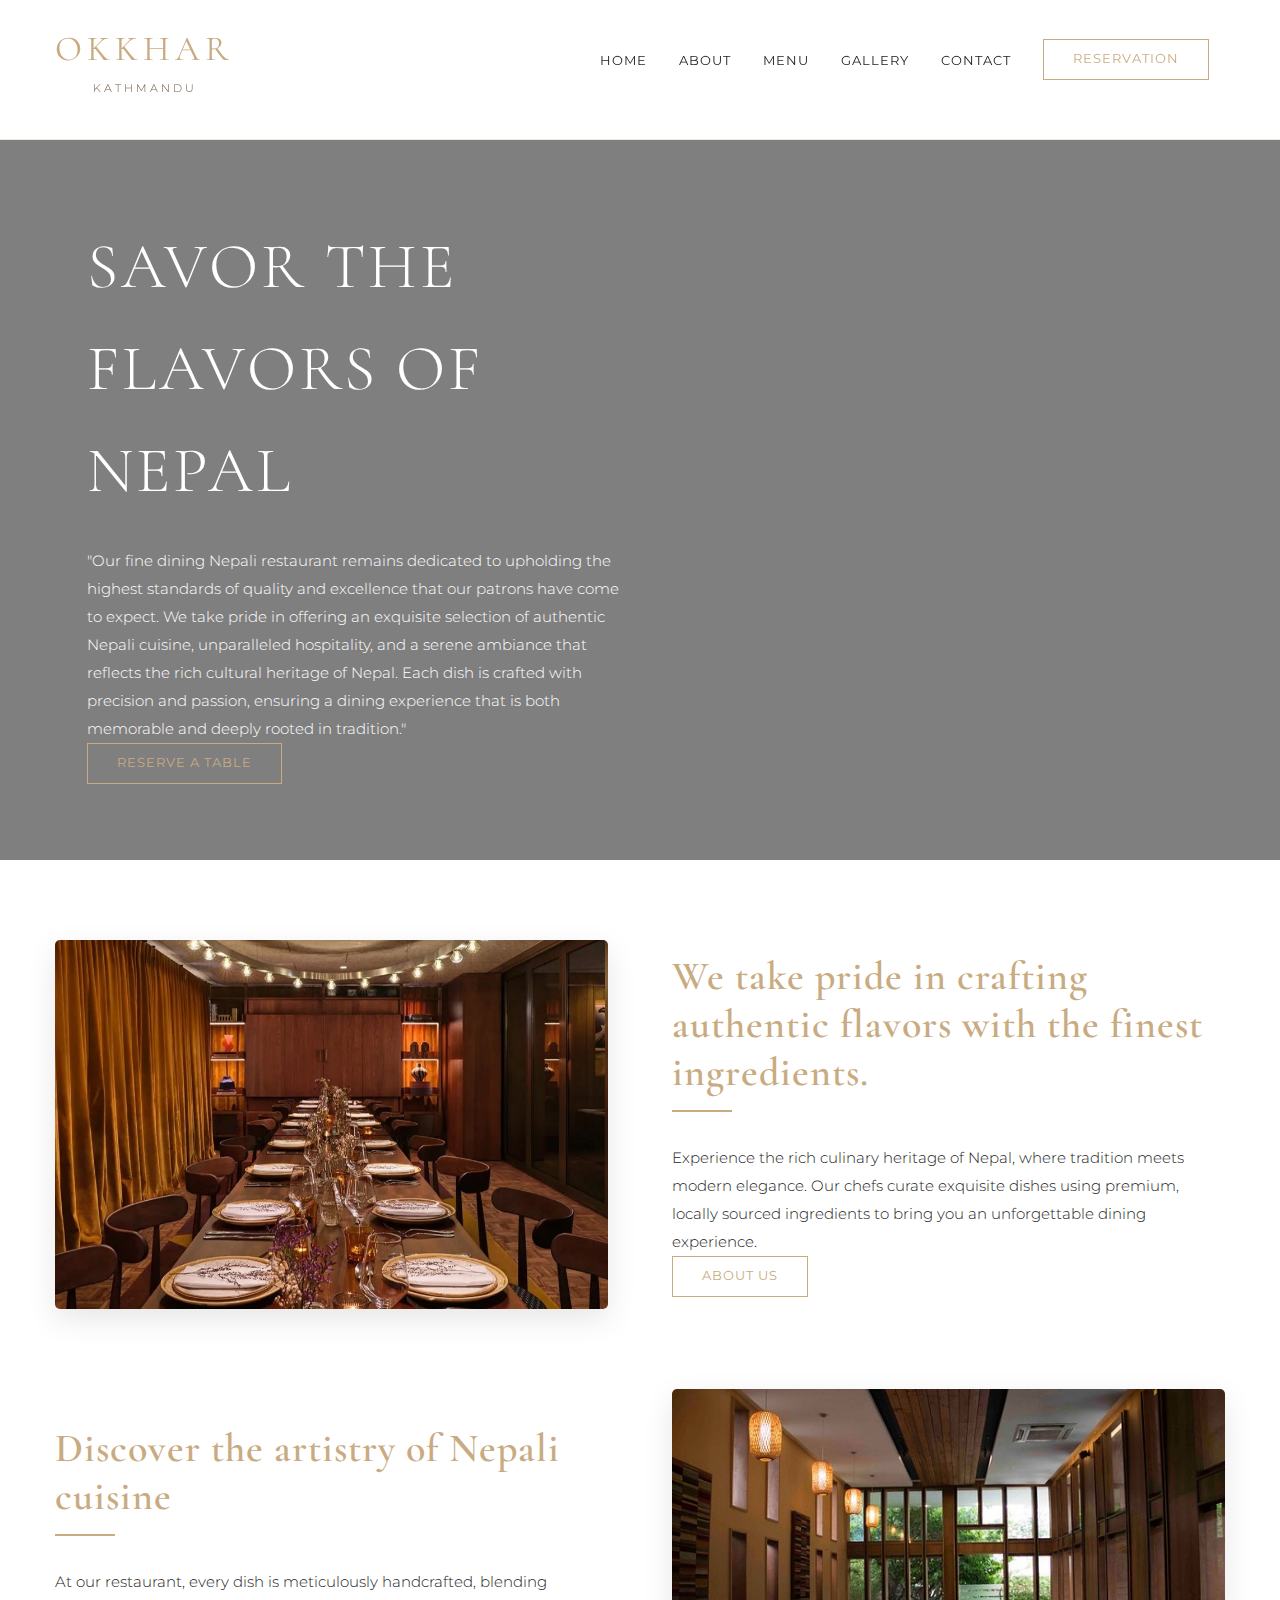
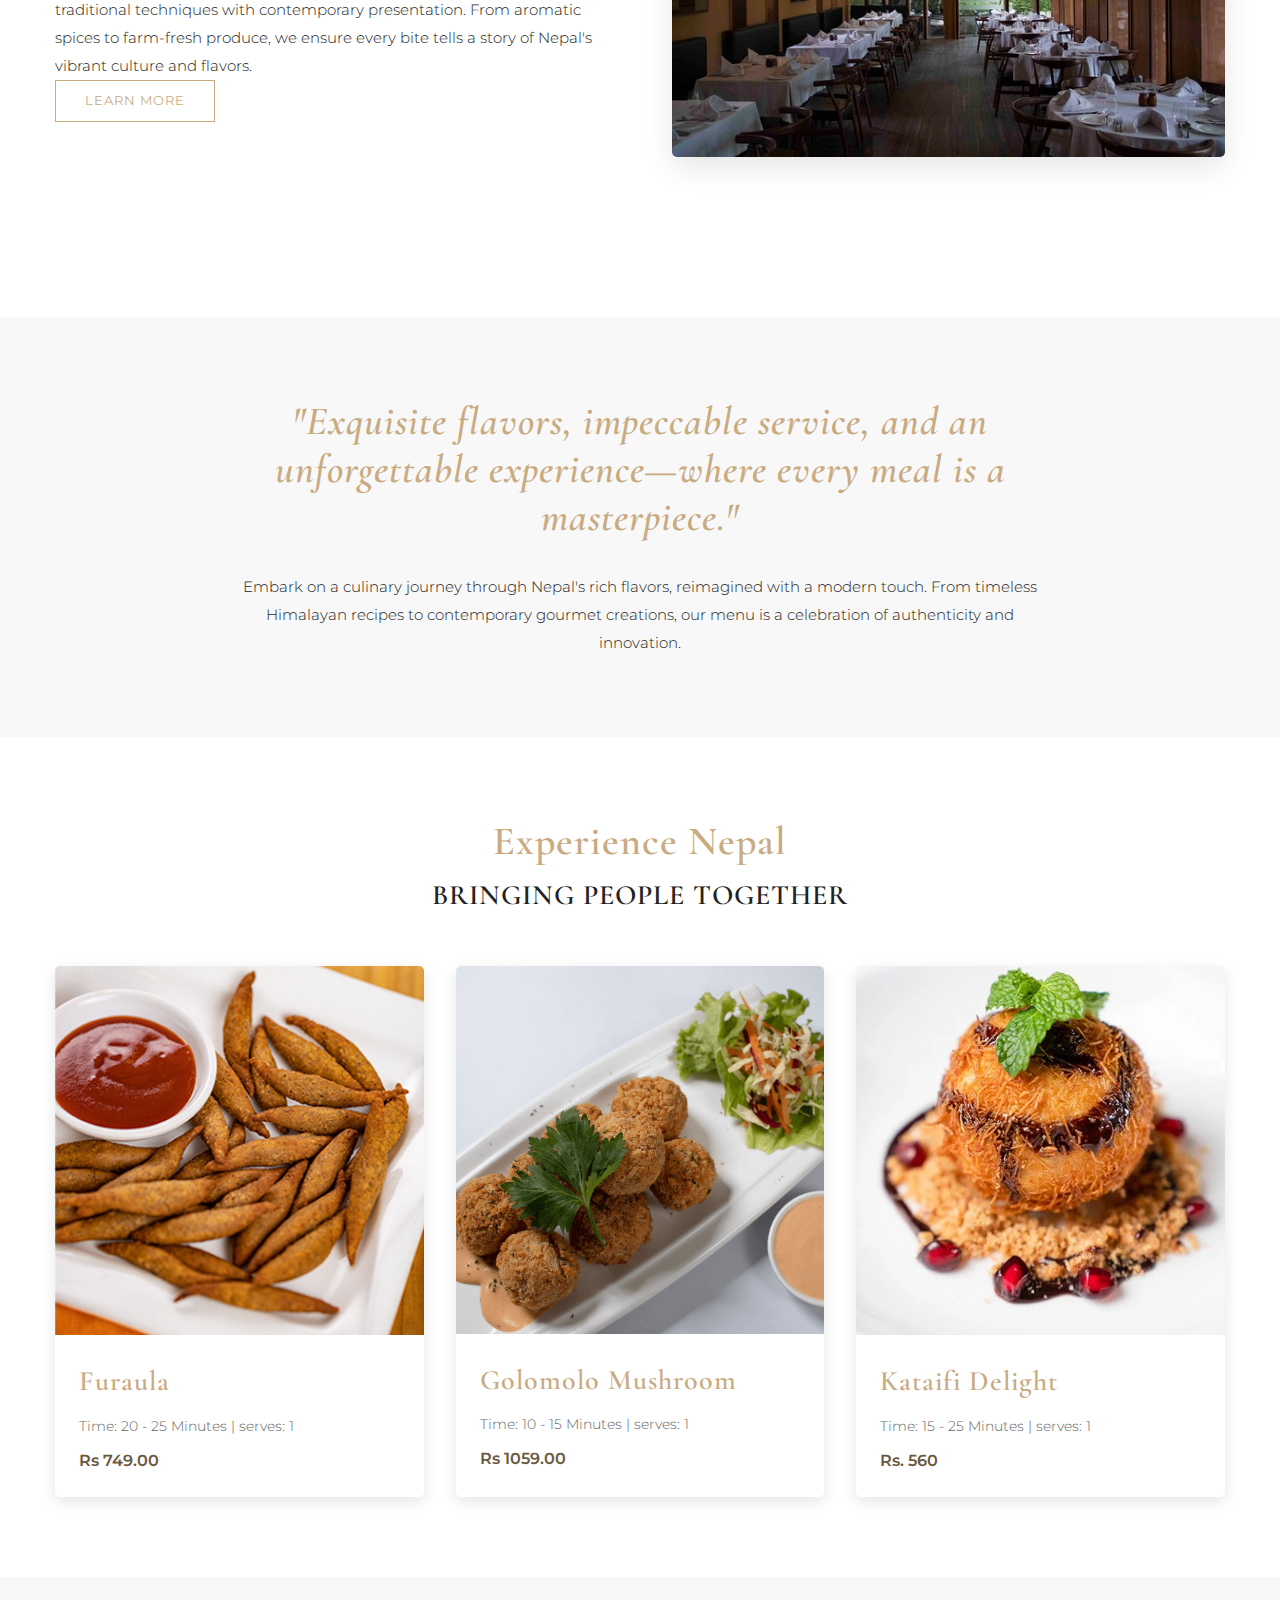
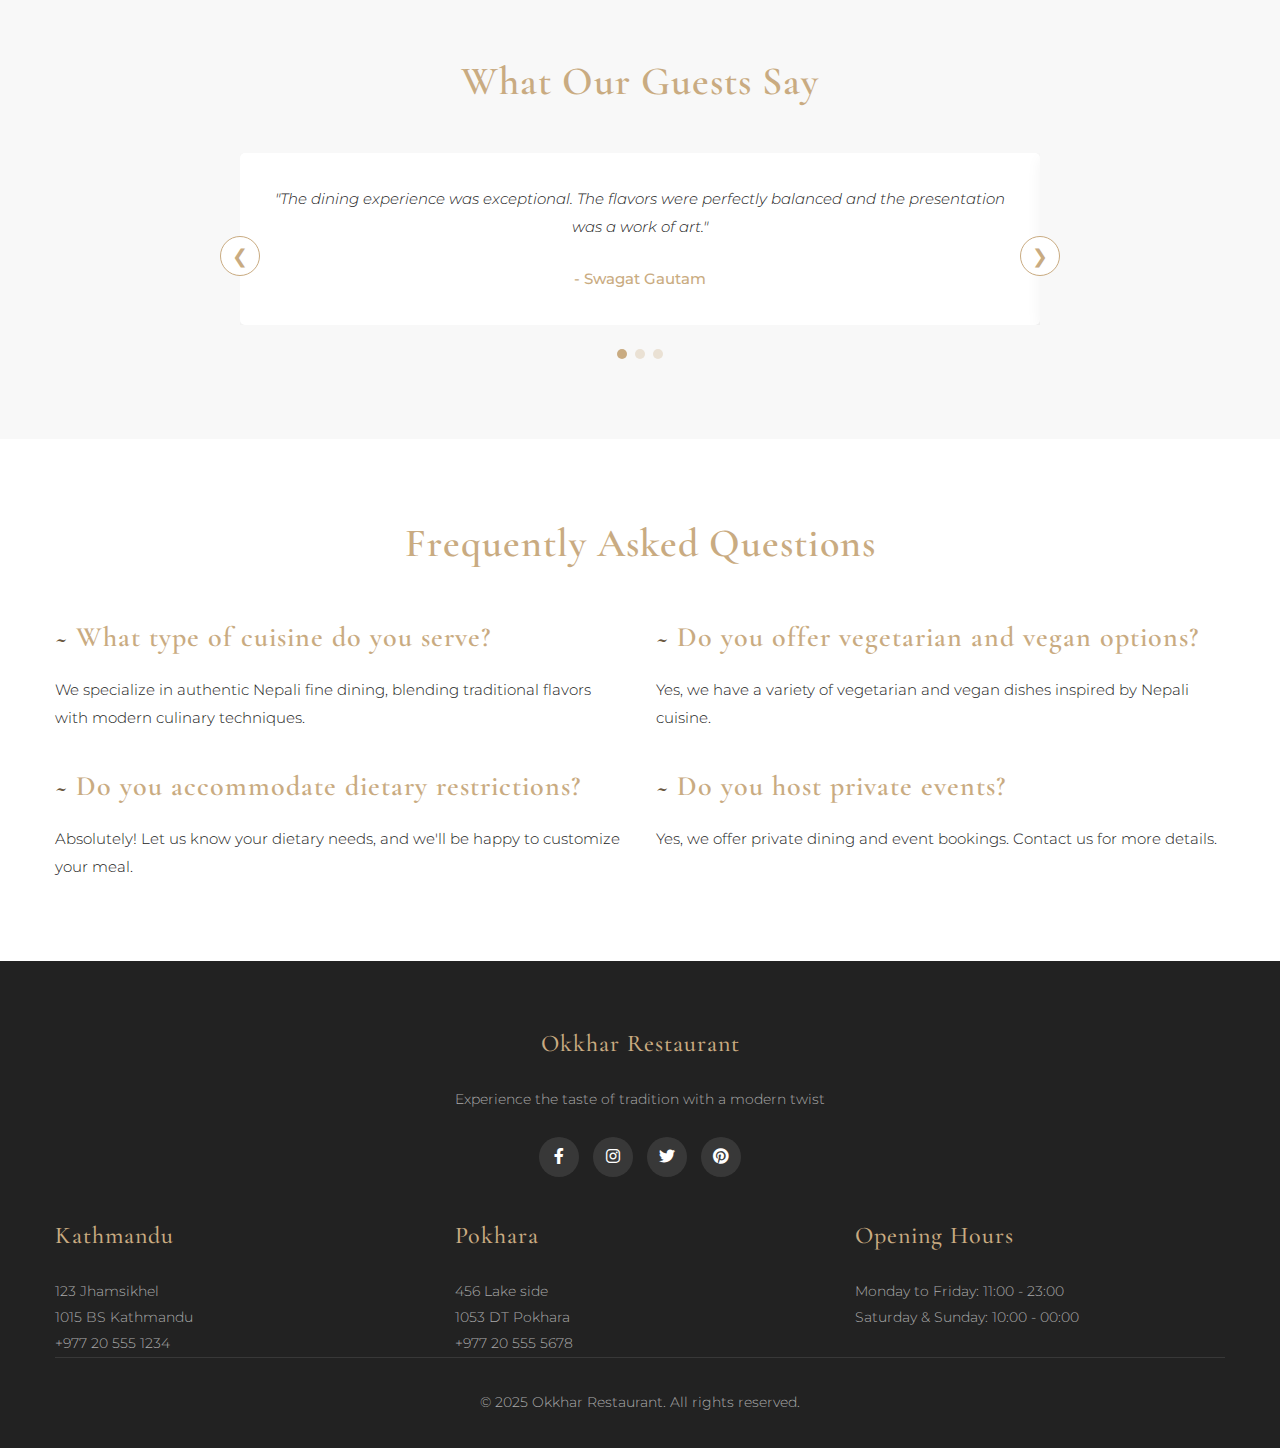
<file: mainpage.html>
<!DOCTYPE html>
<html lang="en">
<head>
    <meta charset="UTF-8">
    <meta name="viewport" content="width=device-width, initial-scale=1.0">
    <title>Okkhar Restaurant - Kathmandu</title>
    <link href="https://fonts.googleapis.com/css2?family=Montserrat:wght@300;400;500;600;700&family=Cormorant+Garamond:wght@400;500;600;700&display=swap" rel="stylesheet">
    <link rel="stylesheet" href="https://cdnjs.cloudflare.com/ajax/libs/font-awesome/6.0.0-beta3/css/all.min.css">
    <style>
        :root {
            --primary-color: #C9AB81;
            --secondary-color: #6B5840;
            --white-color: #FFFFFF;
            --dark-color: #222222;
            --light-gray: #F8F8F8;
            --body-font: 'Montserrat', sans-serif;
            --heading-font: 'Cormorant Garamond', serif;
            --header-height: 140px; /* Added this variable to use consistently */
        }

        * {
            margin: 0;
            padding: 0;
            box-sizing: border-box;
        }

        body {
            font-family: var(--body-font);
            color: var(--dark-color);
            background-color: var(--white-color);
            line-height: 1.6;
            font-weight: 300;
            padding-top: var(--header-height); /* Add padding to body equal to header height */
        }

        h1, h2, h3, h4, h5, h6 {
            font-family: var(--heading-font);
            font-weight: 600;
            letter-spacing: 1px;
        }

        h1 {
            font-size: 4rem;
            margin-bottom: 1.5rem;
            font-weight: 300;
            letter-spacing: 3px;
        }

        h2 {
            font-size: 2.5rem;
            line-height: 3rem;
            margin-bottom: 1.5rem;
        }

        h3 {
            font-size: 1.75rem;
            margin-bottom: 1rem;
        }

        p {
            font-size: 0.95rem;
            line-height: 1.75rem;
        }

        .container {
            width: 100%;
            max-width: 1200px;
            margin: 0 auto;
            padding: 0 15px;
        }

        .wrapper {
            padding-top: 5rem;
            padding-bottom: 5rem;
        }

        /* Navigation Styles */
        .navigation-wrap {
            position: fixed;
            width: 100%;
            top: 0;
            left: 0;
            z-index: 1000;
            background-color: rgba(255, 255, 255, 0.95);
            border-bottom: 1px solid rgba(201, 171, 129, 0.3);
            padding: 0.8rem 0;
            height: var(--header-height); /* Set a fixed height for the header */
        }

        .navbar {
            display: flex;
            align-items: center;
            justify-content: space-between;
            padding: 0.5rem 0;
        }

        .navbar-brand {
            text-align: center;
            display: flex;
            flex-direction: column;
            align-items: center;
        }

        .restaurant-name {
            font-family: var(--heading-font);
            font-size: 2.2rem;
            color: var(--primary-color);
            text-transform: uppercase;
            letter-spacing: 5px;
            font-weight: 400;
            margin-bottom: 0.2rem;
        }

        .restaurant-location {
            font-family: var(--body-font);
            text-transform: uppercase;
            font-size: 0.7rem;
            letter-spacing: 3px;
            color: var(--secondary-color);
        }

        /* Remove underline from logo link */
        .navbar-brand {
            text-decoration: none !important;
        }

        /* Remove underline from restaurant name and location */
        .restaurant-name,
        .restaurant-location {
            text-decoration: none !important;
        }

        .navbar-nav {
            display: flex;
            align-items: center;
            list-style: none;
        }

        .nav-item {
            margin: 0 1rem;
        }

        .nav-link {
            font-size: 0.8rem;
            color: var(--dark-color);
            text-decoration: none;
            transition: color 0.3s ease;
            text-transform: uppercase;
            letter-spacing: 1px;
            font-weight: 400;
        }

        .nav-link:hover {
            color: var(--primary-color);
        }

        .reservation-btn {
            border: 1px solid var(--primary-color);
            color: var(--primary-color);
            background-color: transparent;
            padding: 0.6rem 1.8rem;
            font-size: 0.8rem;
            font-weight: 400;
            text-decoration: none;
            text-transform: uppercase;
            letter-spacing: 1px;
            transition: all 0.3s ease;
            display: inline-block;
        }

        .reservation-btn:hover {
            background-color: var(--primary-color);
            color: var(--white-color);
        }

        .menu-toggle {
            display: none;
            background: none;
            border: none;
            font-size: 1.5rem;
            cursor: pointer;
            color: var(--primary-color);
        }

        /* Hero Section */
        .hero-section {
            background: linear-gradient(rgba(0, 0, 0, 0.5), rgba(0, 0, 0, 0.5)), 
                        url('https://images.unsplash.com/photo-1555396273-367ea4eb4db5?ixlib=rb-1.2.1&auto=format&fit=crop&w=1950&q=80') center/cover no-repeat;
            color: var(--white-color);
            text-align: left;
            display: flex;
            align-items: center;
            min-height: 80vh;
            position: relative;
        }

        .hero-content {
            max-width: 600px;
            padding: 2rem;
            position: relative;
            z-index: 2;
        }

        .hero-section h1 {
            text-transform: uppercase;
            margin-bottom: 1.5rem;
        }

        /* About Section */
        .about-section {
            padding: 5rem 0;
        }

        .about-grid {
            display: grid;
            grid-template-columns: 1fr 1fr;
            gap: 4rem;
            align-items: center;
            margin-bottom: 5rem;
        }

        .about-image {
            border-radius: 5px;
            overflow: hidden;
            box-shadow: 0 10px 30px rgba(0, 0, 0, 0.1);
        }

        .about-image img {
            width: 100%;
            height: auto;
            display: block;
            transition: transform 0.5s ease;
        }

        .about-image:hover img {
            transform: scale(1.03);
        }

        .about-text h2 {
            color: var(--primary-color);
            position: relative;
            padding-bottom: 1rem;
            margin-bottom: 2rem;
        }

        .about-text h2:after {
            content: '';
            position: absolute;
            width: 60px;
            height: 2px;
            background-color: var(--primary-color);
            bottom: 0;
            left: 0;
        }

        /* Story Section */
        .story-section {
            background-color: var(--light-gray);
            padding: 5rem 0;
            text-align: center;
        }

        .story-content {
            max-width: 800px;
            margin: 0 auto;
        }

        .story-content h2 {
            color: var(--primary-color);
            margin-bottom: 2rem;
            font-style: italic;
        }

        /* Explore Food Section */
        .explore-food {
            padding: 5rem 0;
            text-align: center;
        }

        .explore-food h2 {
            color: var(--primary-color);
            margin-bottom: 0.5rem;
        }

        .food-grid {
            display: grid;
            grid-template-columns: repeat(3, 1fr);
            gap: 2rem;
            margin-top: 3rem;
        }

        .food-card {
            background-color: var(--white-color);
            border-radius: 5px;
            overflow: hidden;
            box-shadow: 0 5px 15px rgba(0, 0, 0, 0.1);
            transition: transform 0.3s ease;
        }

        .food-card:hover {
            transform: translateY(-10px);
        }

        .food-image {
            overflow: hidden;
        }

        .food-image img {
            width: 100%;
            height: auto;
            display: block;
            transition: transform 0.5s ease;
        }

        .food-card:hover .food-image img {
            transform: scale(1.05);
        }

        .food-info {
            padding: 1.5rem;
            text-align: left;
        }

        .food-info h3 {
            color: var(--primary-color);
            margin-bottom: 0.5rem;
        }

        .food-info p {
            color: #666;
            font-size: 0.85rem;
            margin-bottom: 0.5rem;
        }

        .food-price {
            font-weight: 600;
            color: var(--secondary-color);
            display: block;
            margin-top: 0.5rem;
        }

        /* Testimonial Section */
         /* Testimonial Section */
         .testimonial-section {
            background-color: var(--light-gray);
            padding: 5rem 0;
            text-align: center;
        }

        .testimonial-section h2 {
            color: var(--primary-color);
            margin-bottom: 3rem;
            font-family: var(--heading-font);
        }

        .container {
            width: 100%;
            max-width: 1200px;
            margin: 0 auto;
            padding: 0 15px;
        }

        /* Carousel Container */
        .testimonial-carousel {
            max-width: 800px;
            margin: 0 auto;
            position: relative;
        }

        /* Carousel Track */
        .testimonial-track {
            display: flex;
            overflow: hidden;
            position: relative;
        }

        /* Carousel Slides */
        .testimonial-slides {
            display: flex;
            transition: transform 0.5s ease-in-out;
            width: 100%;
        }

        .testimonial-item {
            flex: 0 0 100%;
            background-color: var(--white-color);
            padding: 2rem;
            border-radius: 5px;
            box-shadow: 0 5px 15px rgba(0, 0, 0, 0.05);
            box-sizing: border-box;
        }

        .testimonial-text {
            font-style: italic;
            margin-bottom: 1.5rem;
            font-family: var(--body-font);
        }

        .testimonial-author {
            font-weight: 500;
            color: var(--primary-color);
            font-family: var(--body-font);
        }

        /* Navigation Arrows */
        .testimonial-arrow {
            position: absolute;
            top: 50%;
            transform: translateY(-50%);
            width: 40px;
            height: 40px;
            background-color: var(--white-color);
            border: 1px solid var(--primary-color);
            border-radius: 50%;
            display: flex;
            justify-content: center;
            align-items: center;
            cursor: pointer;
            color: var(--primary-color);
            font-size: 1.2rem;
            z-index: 10;
            transition: all 0.3s ease;
        }

        .testimonial-arrow:hover {
            background-color: var(--primary-color);
            color: var(--white-color);
        }

        .prev-arrow {
            left: -20px;
        }

        .next-arrow {
            right: -20px;
        }

        /* Dots Navigation */
        .testimonial-dots {
            display: flex;
            justify-content: center;
            margin-top: 1.5rem;
            gap: 0.5rem;
        }

        .dot {
            width: 10px;
            height: 10px;
            border-radius: 50%;
            background-color: rgba(201, 171, 129, 0.3);
            cursor: pointer;
            transition: background-color 0.3s ease;
        }

        .dot.active {
            background-color: var(--primary-color);
        }

        /* Responsive Adjustments */
        @media (max-width: 768px) {
            .testimonial-arrow {
                width: 30px;
                height: 30px;
                font-size: 1rem;
            }
            
            .prev-arrow {
                left: 0;
            }
            
            .next-arrow {
                right: 0;
            }
        }

        /* FAQ Section */
        .faq-section {
            padding: 5rem 0;
        }

        .faq-section h2 {
            color: var(--primary-color);
            text-align: center;
            margin-bottom: 3rem;
        }

        .faq-grid {
            display: grid;
            grid-template-columns: 1fr 1fr;
            gap: 2rem;
        }

        .faq-item h3 {
            color: var(--primary-color);
            margin-bottom: 1rem;
            display: flex;
            align-items: center;
        }

        .faq-item h3 span {
            margin-right: 0.5rem;
            color: var(--secondary-color);
        }

        /* Book Table Section */
        .book-table {
            background-color: var(--primary-color);
            color: var(--white-color);
            padding: 3rem 0;
            text-align: center;
        }

        .book-table-content {
            display: flex;
            justify-content: space-between;
            align-items: center;
        }

        .book-table h2 {
            color: var(--white-color);
            margin-bottom: 0;
        }

        .book-btn {
            border: 1px solid var(--white-color);
            color: var(--white-color);
            background-color: transparent;
            padding: 0.6rem 1.8rem;
            font-size: 0.8rem;
            font-weight: 400;
            text-decoration: none;
            text-transform: uppercase;
            letter-spacing: 1px;
            transition: all 0.3s ease;
            display: inline-block;
        }

        .book-btn:hover {
            background-color: var(--white-color);
            color: var(--primary-color);
        }

        /* Footer */
        footer {
            background-color: var(--dark-color);
            padding: 4rem 0 2rem;
            color: #ccc;
        }

        footer h4 {
            color: var(--primary-color);
            margin-bottom: 1.5rem;
            font-family: var(--heading-font);
            font-weight: 500;
            font-size: 1.5rem;
        }

        footer p {
            color: #aaa;
            font-size: 0.9rem;
            line-height: 1.8;
        }

        .footer-content {
            text-align: center;
            margin-bottom: 2.5rem;
        }

        .social-links {
            margin-top: 1.5rem;
        }

        .social-links a {
            display: inline-block;
            width: 40px;
            height: 40px;
            background-color: rgba(255, 255, 255, 0.1);
            border-radius: 50%;
            text-align: center;
            line-height: 40px;
            color: var(--white-color);
            margin: 0 5px;
            transition: all 0.3s ease;
        }

        .social-links a:hover {
            background-color: var(--primary-color);
            color: var(--white-color) !important;
        }

        .copyright {
            text-align: center;
            font-size: 0.8rem;
            color: #777;
            padding-top: 2rem;
            border-top: 1px solid rgba(255, 255, 255, 0.1);
        }

        .row {
            display: flex;
            flex-wrap: wrap;
            margin: 0 -15px;
        }

        .col-lg-4 {
            flex: 0 0 33.333333%;
            max-width: 33.333333%;
            padding: 0 15px;
        }

        /* Media Queries for Responsive Design */
        /* 1200px or less */
        @media (max-width: 1200px) {
            h1 {
                font-size: 3.5rem;
            }
            h2 {
                font-size: 2rem;
                line-height: 2.5rem;
            }
        }

        /* 991px or less */
        @media (max-width: 991px) {
            :root {
                --header-height: 70px; /* Adjust header height for smaller screens */
            }
            h1 {
                font-size: 3rem;
                margin-bottom: 1.5rem;
            }
            h2 {
                font-size: 1.75rem;
                line-height: 2.25rem;
            }
            .wrapper {
                padding-top: 4rem;
                padding-bottom: 4rem;
            }
            .restaurant-name {
                font-size: 1.8rem;
            }
            .nav-link {
                font-size: 0.8rem;
            }
            .reservation-btn {
                padding: 0.5rem 1.2rem;
                font-size: 0.75rem;
            }
            .about-grid {
                grid-template-columns: 1fr;
            }
            .food-grid, 
            .faq-grid {
                grid-template-columns: 1fr 1fr;
            }
            .menu-toggle {
                display: block;
            }
            .navbar-collapse {
                position: fixed;
                top: var(--header-height); /* Use the variable here */
                left: 0;
                right: 0;
                background-color: var(--white-color);
                padding: 1rem;
                box-shadow: 0 5px 10px rgba(0, 0, 0, 0.1);
                max-height: 0;
                overflow: hidden;
                transition: max-height 0.3s ease;
            }
            .navbar-collapse.show {
                max-height: 500px;
            }
            .navbar-nav {
                flex-direction: column;
                align-items: center;
            }
            .nav-item {
                margin: 0.8rem 0;
                width: 100%;
                text-align: center;
            }
            
            .col-lg-4 {
                flex: 0 0 100%;
                max-width: 100%;
                margin-bottom: 2rem;
            }
        }

        /* 767px or less */
        @media (max-width: 767px) {
            :root {
                --header-height: 65px; /* Further adjust header height for mobile */
            }
            h1 {
                font-size: 2.5rem;
            }
            .hero-section {
                min-height: 60vh;
            }
            .food-grid, 
            .faq-grid {
                grid-template-columns: 1fr;
            }
            .book-table-content {
                flex-direction: column;
                gap: 2rem;
            }
        }

        /* 575px or less */
        @media (max-width: 575px) {
            h1 {
                font-size: 2rem;
            }
            .restaurant-name {
                font-size: 1.5rem;
            }
            .restaurant-location {
                font-size: 0.65rem;
            }
            .hero-section {
                min-height: 50vh;
            }
        }
    </style>
</head>
<body>
    <!-- Navigation -->
    <header class="navigation-wrap">
        <div class="container">
            <nav class="navbar">
                
                <a href="mainpage.html" class="navbar-brand">
                    <div class="restaurant-name">Okkhar</div>
                    <div class="restaurant-location">Kathmandu</div>
                </a>
                
                <button class="menu-toggle" id="menuToggle">☰</button>
                <div class="navbar-collapse" id="navbarCollapse">
                    <ul class="navbar-nav">
                        <li class="nav-item"><a href="mainpage.html" class="nav-link">Home</a></li>
                        <li class="nav-item"><a href="aboutus.html" class="nav-link">About</a></li>
                        <li class="nav-item"><a href="menuu.html" class="nav-link">Menu</a></li>
                        <li class="nav-item"><a href="gallery.html" class="nav-link">Gallery</a></li>
                        <li class="nav-item"><a href="contactus.html" class="nav-link">Contact</a></li>
                        <li class="nav-item"><a href="reservation.html" class="reservation-btn">Reservation</a></li>
                    </ul>
                </div>
            </nav>
        </div>
    </header>

    <!-- Hero Section -->
    <section class="hero-section">
        <div class="container">
            <div class="hero-content">
                <h1>Savor the Flavors of Nepal</h1>
                <p>"Our fine dining Nepali restaurant remains dedicated to upholding the highest standards of quality and excellence that our patrons have come to expect. We take pride in offering an exquisite selection of authentic Nepali cuisine, unparalleled hospitality, and a serene ambiance that reflects the rich cultural heritage of Nepal. Each dish is crafted with precision and passion, ensuring a dining experience that is both memorable and deeply rooted in tradition."</p>
                <a href="reservation.html" class="reservation-btn">Reserve a Table</a>
            </div>
        </div>
    </section>

    <!-- About Section -->
    <section class="wrapper">
        <div class="container">
            <div class="about-grid">
                <div class="about-image">
                    <img src="priv.jpg" alt="About Okkhar" class="img-fluid">
                </div>
                <div class="about-text">
                    <h2>We take pride in crafting authentic flavors with the finest ingredients.</h2>
                    <p>Experience the rich culinary heritage of Nepal, where tradition meets modern elegance. Our chefs curate exquisite dishes using premium, locally sourced ingredients to bring you an unforgettable dining experience.</p>
                    <a href="aboutus.html" class="reservation-btn">About us</a>
                </div>
            </div>
            
            <div class="about-grid">
                <div class="about-text">
                    <h2>Discover the artistry of Nepali cuisine</h2>
                    <p>At our restaurant, every dish is meticulously handcrafted, blending traditional techniques with contemporary presentation. From aromatic spices to farm-fresh produce, we ensure every bite tells a story of Nepal's vibrant culture and flavors.</p>
                    <a href="gallery.html" class="reservation-btn">Learn more</a>
                </div>
                <div class="about-image">
                    <img src="finedining.jpg" alt="Nepali Cuisine Artistry" class="img-fluid">
                </div>
            </div>
        </div>

    </section>

    <!-- Story Section -->
    <section class="story-section">
        <div class="container">
            <div class="story-content">
                <h2>"Exquisite flavors, impeccable service, and an unforgettable experience—where every meal is a masterpiece."</h2>
                <p>Embark on a culinary journey through Nepal's rich flavors, reimagined with a modern touch. From timeless Himalayan recipes to contemporary gourmet creations, our menu is a celebration of authenticity and innovation.</p>
                
            </div>
        </div>
    </section>

    <!-- Explore Food Section -->
    <section class="explore-food wrapper">
        <div class="container">
            <h2>Experience Nepal</h2>
            <h3>BRINGING PEOPLE TOGETHER</h3>
            
            <div class="food-grid">
                <div class="food-card">
                    <div class="food-image">
                        <img src="aalu.jpg" alt="Furaula" class="img-fluid">
                    </div>
                    <div class="food-info">
                        <h3>Furaula</h3>
                        <p>Time: 20 - 25 Minutes | serves: 1</p>
                        <span class="food-price">Rs 749.00</span>
                    </div>
                </div>
                
                <div class="food-card">
                    <div class="food-image">
                        <img src="golomolo.jpg" alt="Golomolo Mushroom" class="img-fluid">
                    </div>
                    <div class="food-info">
                        <h3>Golomolo Mushroom</h3>
                        <p>Time: 10 - 15 Minutes | serves: 1</p>
                        <span class="food-price">Rs 1059.00</span>
                    </div>
                </div>
                
                <div class="food-card">
                    <div class="food-image">
                        <img src="kataifi.jpg" alt="Kataifi Delight" class="img-fluid">
                    </div>
                    <div class="food-info">
                        <h3>Kataifi Delight</h3>
                        <p>Time: 15 - 25 Minutes | serves: 1</p>
                        <span class="food-price">Rs. 560</span>
                    </div>
                </div>
            </div>
        </div>
    </section>

    <!-- Testimonial Section -->
    <section class="testimonial-section">
        <div class="container">
            <h2>What Our Guests Say</h2>
            
            <div class="testimonial-carousel">
                <!-- Navigation Arrows -->
                <button class="testimonial-arrow prev-arrow" id="prevBtn">&#10094;</button>
                <button class="testimonial-arrow next-arrow" id="nextBtn">&#10095;</button>
                
                <!-- Testimonial Track -->
                <div class="testimonial-track">
                    <div class="testimonial-slides" id="testimonialSlides">
                        <!-- Testimonial 1 -->
                        <div class="testimonial-item">
                            <p class="testimonial-text">"The dining experience was exceptional. The flavors were perfectly balanced and the presentation was a work of art."</p>
                            <p class="testimonial-author">- Swagat Gautam</p>
                        </div>
                        
                        <!-- Testimonial 2 -->
                        <div class="testimonial-item">
                            <p class="testimonial-text">"An unforgettable culinary journey. The attention to detail and service were impeccable."</p>
                            <p class="testimonial-author">- Shreyash Ghale</p>
                        </div>
                        
                        <!-- Testimonial 3 -->
                        <div class="testimonial-item">
                            <p class="testimonial-text">"The atmosphere complements the exquisite menu perfectly. A true gem in the city's dining scene."</p>
                            <p class="testimonial-author">- Sampurna Poudyal</p>
                        </div>
                    </div>
                </div>
                
                <!-- Dots Navigation -->
                <div class="testimonial-dots" id="dotsContainer"></div>
            </div>
        </div>
    </section>

    <!-- FAQ Section -->
    <section class="faq-section wrapper">
        <div class="container">
            <h2>Frequently Asked Questions</h2>
            
            <div class="faq-grid">
                <div class="faq-item">
                    <h3><span>~</span>What type of cuisine do you serve?</h3>
                    <p>We specialize in authentic Nepali fine dining, blending traditional flavors with modern culinary techniques.</p>
                </div>
                
                <div class="faq-item">
                    <h3><span>~</span>Do you offer vegetarian and vegan options?</h3>
                    <p>Yes, we have a variety of vegetarian and vegan dishes inspired by Nepali cuisine.</p>
                </div>
                
                <div class="faq-item">
                    <h3><span>~</span>Do you accommodate dietary restrictions?</h3>
                    <p>Absolutely! Let us know your dietary needs, and we'll be happy to customize your meal.</p>
                </div>
                
                <div class="faq-item">
                    <h3><span>~</span>Do you host private events?</h3>
                    <p>Yes, we offer private dining and event bookings. Contact us for more details.</p>
                </div>
            </div>
        </div>
    </section>
    

    
    <!-- Footer -->
    <footer>
        <div class="container">
            <div class="footer-content">
                <h4>Okkhar Restaurant</h4>
                <p>Experience the taste of tradition with a modern twist</p>
                <div class="social-links">
                    <a href="#"><i class="fab fa-facebook-f"></i></a>
                    <a href="#"><i class="fab fa-instagram"></i></a>
                    <a href="#"><i class="fab fa-twitter"></i></a>
                    <a href="#"><i class="fab fa-pinterest"></i></a>
                </div>
            </div>
            
            <div class="row">
                <div class="col-lg-4">
                    <h4>Kathmandu</h4>
                    <p>123 Jhamsikhel<br>1015 BS Kathmandu<br>+977 20 555 1234</p> 
                </div>
                <div class="col-lg-4">
                    <h4>Pokhara</h4>
                    <p>456 Lake side<br>1053 DT Pokhara<br>+977 20 555 5678</p> 
                </div>
                <div class="col-lg-4">
                    <h4>Opening Hours</h4>
                    <p>Monday to Friday: 11:00 - 23:00<br>Saturday & Sunday: 10:00 - 00:00</p>
                </div>
            </div>
            
            <div class="copyright">
                <p>&copy; 2025 Okkhar Restaurant. All rights reserved.</p>
            </div>
        </div>
    </footer>

    <!-- JavaScript -->
    <script>
        // Menu Toggle
        const menuToggle = document.getElementById('menuToggle');
        const navbarCollapse = document.getElementById('navbarCollapse');
        
        menuToggle.addEventListener('click', function() {
            navbarCollapse.classList.toggle('show');
        });

        document.addEventListener('DOMContentLoaded', function() {
            // Get DOM elements
            const slidesContainer = document.getElementById('testimonialSlides');
            const slides = document.querySelectorAll('.testimonial-item');
            const prevBtn = document.getElementById('prevBtn');
            const nextBtn = document.getElementById('nextBtn');
            const dotsContainer = document.getElementById('dotsContainer');
            
            // Variables
            let currentIndex = 0;
            const slideCount = slides.length;
            
            // Create dots
            for (let i = 0; i < slideCount; i++) {
                const dot = document.createElement('div');
                dot.classList.add('dot');
                if (i === 0) dot.classList.add('active');
                dot.dataset.index = i;
                dot.addEventListener('click', function() {
                    goToSlide(parseInt(this.dataset.index));
                });
                dotsContainer.appendChild(dot);
            }
            
            // Get all dots after creation
            const dots = document.querySelectorAll('.dot');
            
            // Function to go to a specific slide
            function goToSlide(index) {
                // Update position
                slidesContainer.style.transform = `translateX(-${index * 100}%)`;
                
                // Update active dot
                dots.forEach((dot, i) => {
                    dot.classList.toggle('active', i === index);
                });
                
                // Update current index
                currentIndex = index;
            }
            
            // Previous button click
            prevBtn.addEventListener('click', function() {
                currentIndex = (currentIndex - 1 + slideCount) % slideCount;
                goToSlide(currentIndex);
            });
            
            // Next button click
            nextBtn.addEventListener('click', function() {
                currentIndex = (currentIndex + 1) % slideCount;
                goToSlide(currentIndex);
            });
            
            // Auto-rotate slides (optional)
            let autoRotate = setInterval(function() {
                currentIndex = (currentIndex + 1) % slideCount;
                goToSlide(currentIndex);
            }, 5000);
            
            // Stop auto-rotation on user interaction
            const carouselElements = [slidesContainer, prevBtn, nextBtn, dotsContainer];
            carouselElements.forEach(element => {
                element.addEventListener('mouseenter', () => clearInterval(autoRotate));
                element.addEventListener('mouseleave', () => {
                    autoRotate = setInterval(function() {
                        currentIndex = (currentIndex + 1) % slideCount;
                        goToSlide(currentIndex);
                    }, 5000);
                });
            });
        });
    </script>
</body>
</html>
</file>
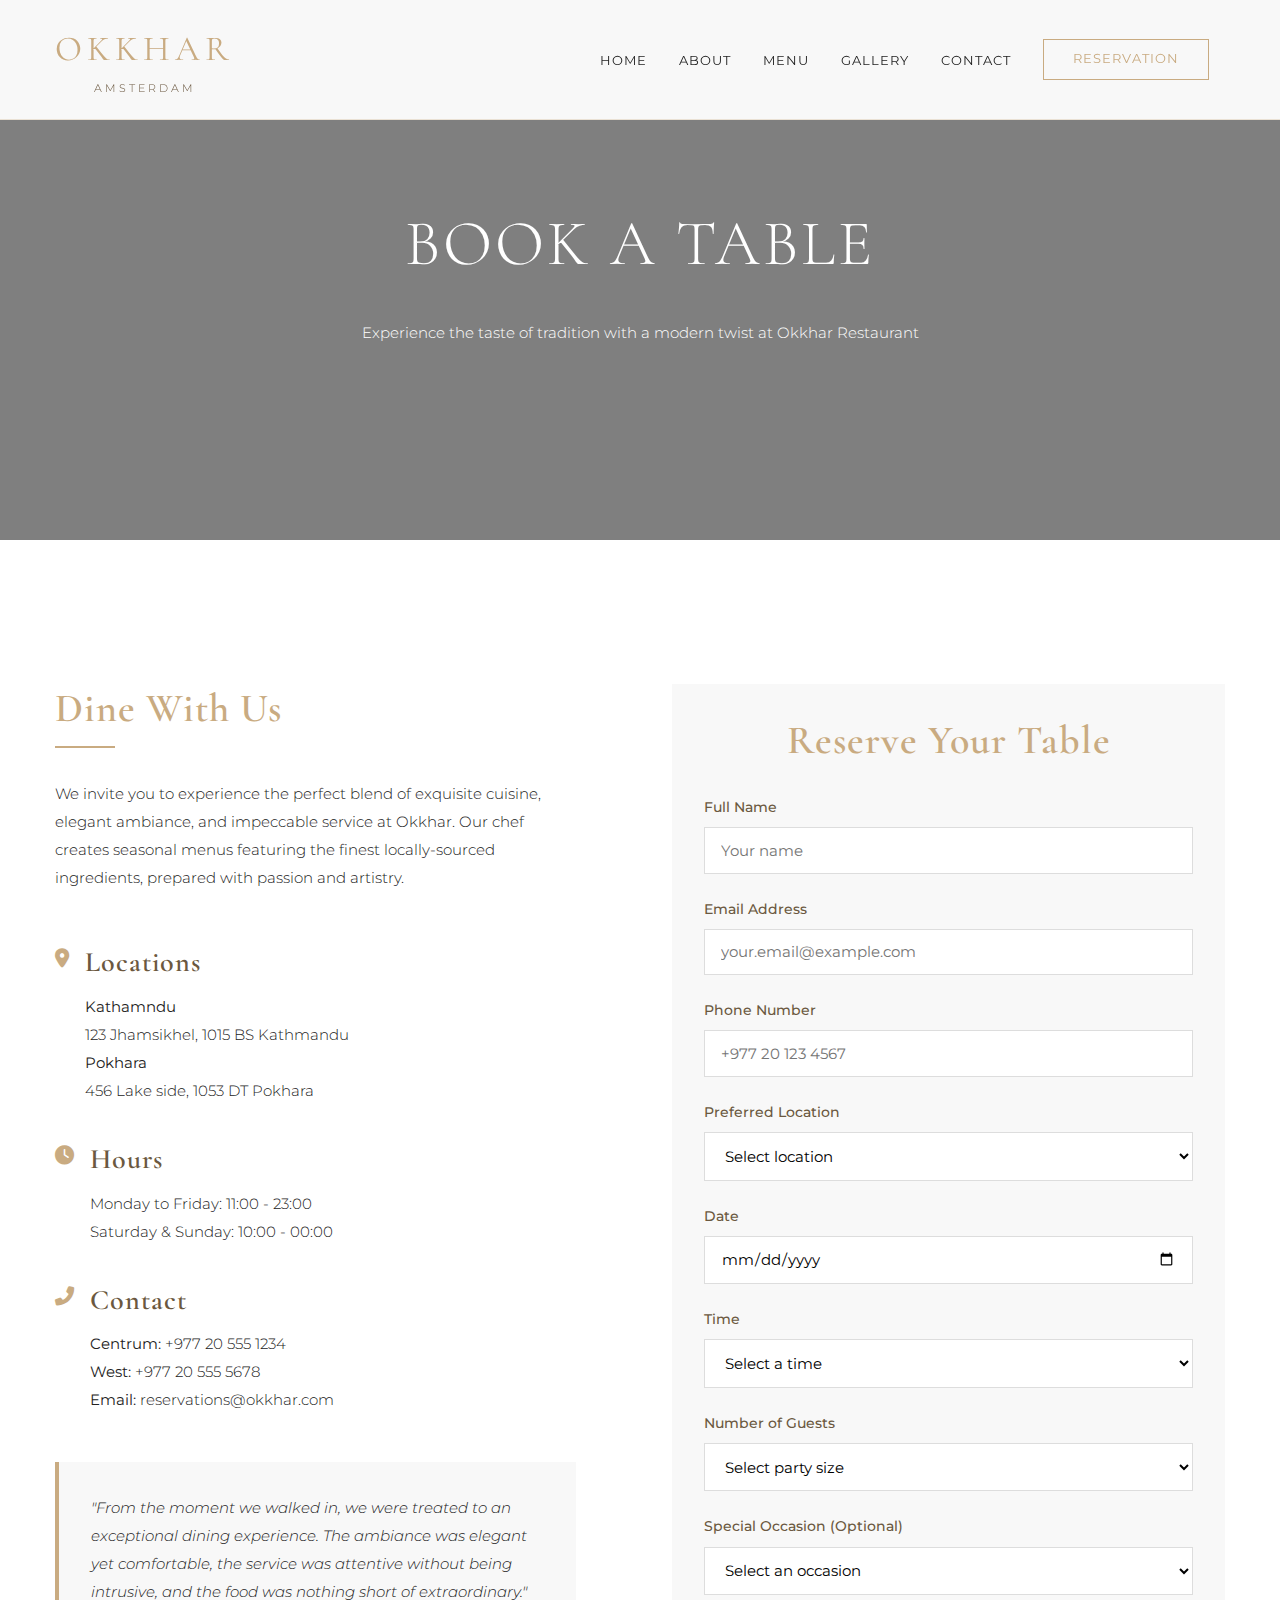
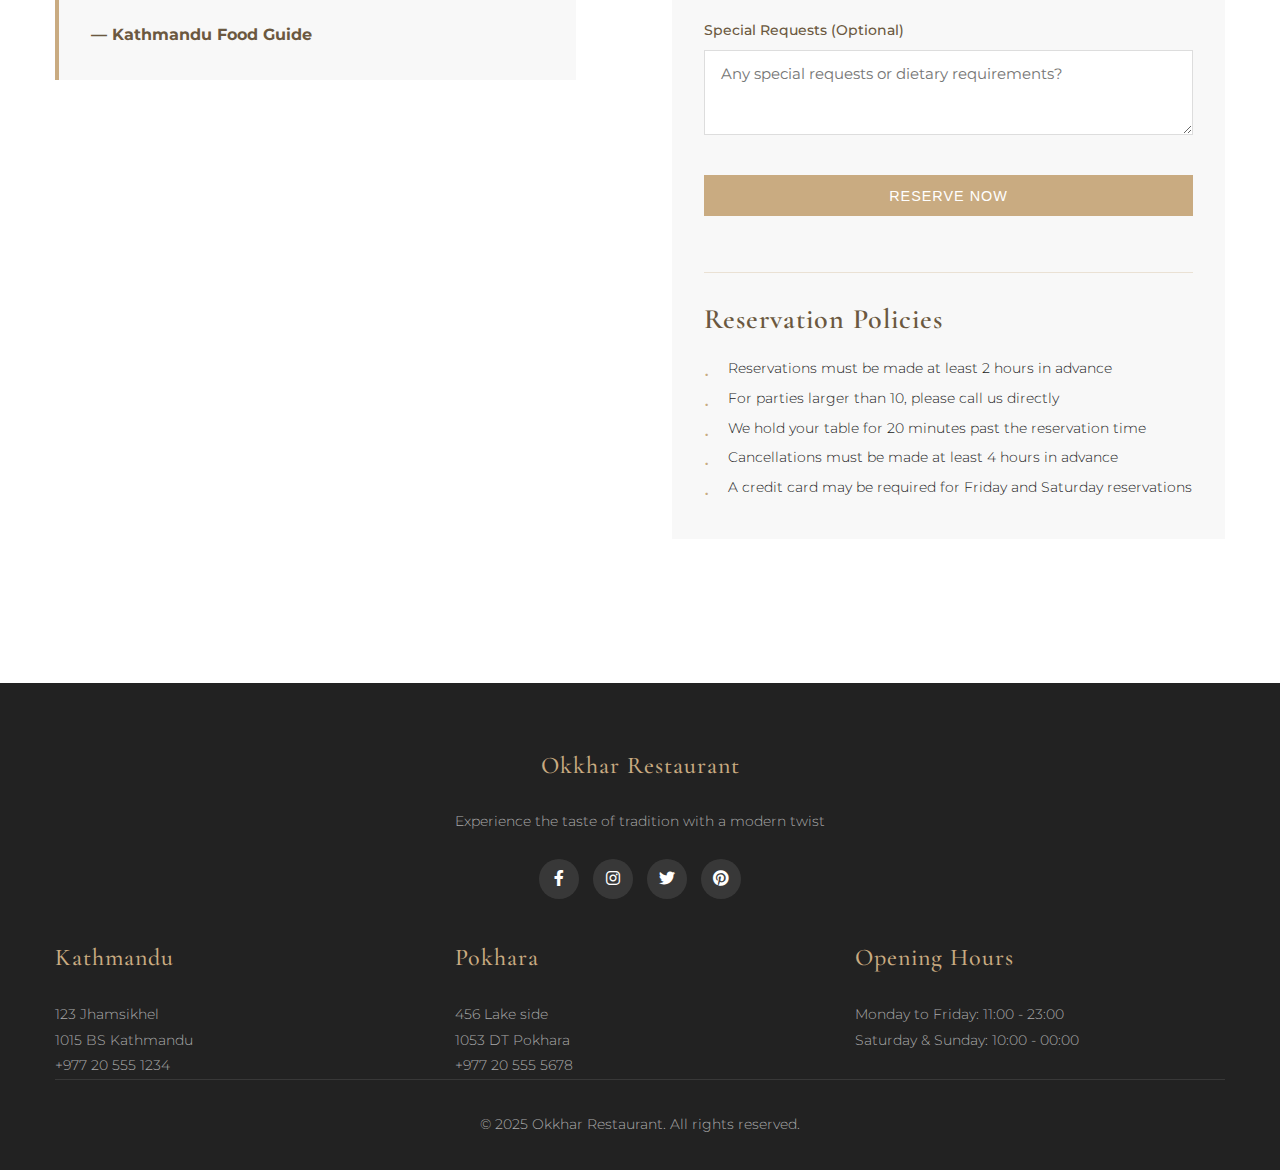
<file: reservation.html>
<!DOCTYPE html>
<html lang="en">
<head>
    <meta charset="UTF-8">
    <meta name="viewport" content="width=device-width, initial-scale=1.0">
    <title>Reservations - Okkhar Restaurant</title>
    <link href="https://fonts.googleapis.com/css2?family=Montserrat:wght@300;400;500;600;700&family=Cormorant+Garamond:wght@400;500;600;700&display=swap" rel="stylesheet">
    <link rel="stylesheet" href="https://cdnjs.cloudflare.com/ajax/libs/font-awesome/6.0.0-beta3/css/all.min.css">
    <style>
        :root {
            --primary-color: #C9AB81;
            --secondary-color: #6B5840;
            --white-color: #FFFFFF;
            --dark-color: #222222;
            --light-gray: #F8F8F8;
            --body-font: 'Montserrat', sans-serif;
            --heading-font: 'Cormorant Garamond', serif;
        }

        * {
            margin: 0;
            padding: 0;
            box-sizing: border-box;
        }

        body {
            font-family: var(--body-font);
            color: var(--dark-color);
            background-color: var(--white-color);
            line-height: 1.6;
            font-weight: 300;
        }

        h1, h2, h3, h4, h5, h6 {
            font-family: var(--heading-font);
            font-weight: 600;
            letter-spacing: 1px;
        }

        h1 {
            font-size: 4rem;
            margin-bottom: 1.5rem;
            font-weight: 300;
            letter-spacing: 3px;
        }

        h2 {
            font-size: 2.5rem;
            line-height: 3rem;
            margin-bottom: 1.5rem;
        }

        h3 {
            font-size: 1.75rem;
            margin-bottom: 1rem;
        }

        h4 {
            font-size: 1.25rem;
            font-weight: 500;
        }

        p {
            font-size: 0.95rem;
            line-height: 1.75rem;
        }

        .container {
            width: 100%;
            max-width: 1200px;
            margin: 0 auto;
            padding: 0 15px;
        }

        .wrapper {
            padding-top: 5rem;
            padding-bottom: 5rem;
        }

        /* Navigation Styles */
        .navigation-wrap {
            position: fixed;
            width: 100%;
            top: 0;
            left: 0;
            z-index: 1000;
            background-color: rgba(255, 255, 255, 0.95);
            border-bottom: 1px solid rgba(201, 171, 129, 0.3);
            padding: 0.8rem 0;
        }

        .navbar {
            display: flex;
            align-items: center;
            justify-content: space-between;
            padding: 0.5rem 0;
        }

        .navbar-brand {
            text-align: center;
            display: flex;
            flex-direction: column;
            align-items: center;
        }

        .restaurant-name {
            font-family: var(--heading-font);
            font-size: 2.2rem;
            color: var(--primary-color);
            text-transform: uppercase;
            letter-spacing: 5px;
            font-weight: 400;
            margin-bottom: 0.2rem;
        }

        .restaurant-location {
            font-family: var(--body-font);
            text-transform: uppercase;
            font-size: 0.7rem;
            letter-spacing: 3px;
            color: var(--secondary-color);
        }
        /* Remove underline from logo link */
.navbar-brand {
    text-decoration: none !important;
}

/* Remove underline from restaurant name and location */
.restaurant-name,
.restaurant-location {
    text-decoration: none !important;
}

    

        .navbar-nav {
            display: flex;
            align-items: center;
            list-style: none;
        }

        .nav-item {
            margin: 0 1rem;
        }

        .nav-link {
            font-size: 0.8rem;
            color: var(--dark-color);
            text-decoration: none;
            transition: color 0.3s ease;
            text-transform: uppercase;
            letter-spacing: 1px;
            font-weight: 400;
        }

        .nav-link:hover {
            color: var(--primary-color);
        }

        .reservation-btn {
            border: 1px solid var(--primary-color);
            color: var(--primary-color);
            background-color: transparent;
            padding: 0.6rem 1.8rem;
            font-size: 0.8rem;
            font-weight: 400;
            text-decoration: none;
            text-transform: uppercase;
            letter-spacing: 1px;
            transition: all 0.3s ease;
            display: inline-block;
        }

        .reservation-btn:hover {
            background-color: var(--primary-color);
            color: var(--white-color);
        }

        .menu-toggle {
            display: none;
            background: none;
            border: none;
            font-size: 1.5rem;
            cursor: pointer;
            color: var(--primary-color);
        }

        /* Reservation Hero */
        .reservation-hero {
            background: linear-gradient(rgba(0, 0, 0, 0.5), rgba(0, 0, 0, 0.5)), 
                        url('https://images.unsplash.com/photo-1414235077428-338989a2e8c0?ixlib=rb-1.2.1&auto=format&fit=crop&w=1950&q=80') center/cover no-repeat;
            color: var(--white-color);
            text-align: center;
            display: flex;
            align-items: center;
            justify-content: center;
            min-height: 60vh;
            position: relative;
        }

        .reservation-hero-content {
            max-width: 800px;
            padding: 2rem;
            position: relative;
            z-index: 2;
        }

        .reservation-hero h1 {
            text-transform: uppercase;
            margin-bottom: 1.5rem;
        }

        /* Reservation Content */
        .reservation-content {
            display: grid;
            grid-template-columns: 1fr 1fr;
            gap: 4rem;
            margin: 4rem 0;
        }

        .reservation-info {
            padding-right: 2rem;
        }

        .reservation-info h2 {
            color: var(--primary-color);
            position: relative;
            padding-bottom: 1rem;
            margin-bottom: 2rem;
        }

        .reservation-info h2:after {
            content: '';
            position: absolute;
            width: 60px;
            height: 2px;
            background-color: var(--primary-color);
            bottom: 0;
            left: 0;
        }

        .restaurant-details {
            margin-top: 3rem;
        }

        .detail-box {
            display: flex;
            align-items: flex-start;
            margin-bottom: 2rem;
        }

        .icon {
            color: var(--primary-color);
            font-size: 1.2rem;
            margin-right: 1rem;
            margin-top: 0.2rem;
        }

        .detail-content h3 {
            margin-bottom: 0.5rem;
            color: var(--secondary-color);
        }

        .testimonial {
            background-color: var(--light-gray);
            padding: 2rem;
            margin-top: 3rem;
            border-left: 4px solid var(--primary-color);
        }

        .testimonial p {
            font-style: italic;
            margin-bottom: 1rem;
        }

        .testimonial .customer {
            font-weight: bold;
            color: var(--secondary-color);
        }

        /* Reservation Form */
        .reservation-form-container {
            background-color: var(--light-gray);
            padding: 2rem;
            border-radius: 0;
        }

        .reservation-form-container h2 {
            color: var(--primary-color);
            margin-bottom: 2rem;
            text-align: center;
        }

        .reservation-form {
            display: flex;
            flex-direction: column;
            gap: 1.5rem;
        }

        .form-group {
            display: flex;
            flex-direction: column;
            gap: 0.5rem;
        }

        label {
            font-weight: 500;
            color: var(--secondary-color);
            font-size: 0.9rem;
        }

        input, select, textarea {
            padding: 0.8rem 1rem;
            border: 1px solid #ddd;
            border-radius: 0;
            font-size: 0.95rem;
            font-family: var(--body-font);
            background-color: var(--white-color);
        }

        input:focus, select:focus, textarea:focus {
            outline: none;
            border-color: var(--primary-color);
        }

        .btn {
            background-color: var(--primary-color);
            color: var(--white-color);
            border: none;
            padding: 0.8rem;
            font-size: 0.9rem;
            font-weight: 500;
            border-radius: 0;
            cursor: pointer;
            transition: all 0.3s ease;
            text-transform: uppercase;
            letter-spacing: 1px;
            margin-top: 1rem;
        }

        .btn:hover {
            background-color: var(--secondary-color);
        }

        .policies {
            margin-top: 2rem;
            padding-top: 1.5rem;
            border-top: 1px solid rgba(201, 171, 129, 0.3);
            font-size: 0.85rem;
        }

        .policies h3 {
            color: var(--secondary-color);
            margin-bottom: 1rem;
        }

        .policy-list {
            list-style-type: none;
            padding: 0;
            margin: 0;
        }

        .policy-list li {
            position: relative;
            padding-left: 1.5rem;
            margin-bottom: 0.5rem;
        }

        .policy-list li::before {
            content: '•';
            color: var(--primary-color);
            position: absolute;
            left: 0;
            font-size: 1.2rem;
        }

        /* Footer */
        footer {
            background-color: var(--dark-color);
            padding: 4rem 0 2rem;
            color: #ccc;
        }

        footer h4 {
            color: var(--primary-color);
            margin-bottom: 1.5rem;
            font-family: var(--heading-font);
            font-weight: 500;
            font-size: 1.5rem;
        }

        footer p {
            color: #aaa;
            font-size: 0.9rem;
            line-height: 1.8;
        }

        .footer-content {
            text-align: center;
            margin-bottom: 2.5rem;
        }

        .social-links {
            margin-top: 1.5rem;
        }

        .social-links a {
            display: inline-block;
            width: 40px;
            height: 40px;
            background-color: rgba(255, 255, 255, 0.1);
            border-radius: 50%;
            text-align: center;
            line-height: 40px;
            color: var(--white-color);
            margin: 0 5px;
            transition: all 0.3s ease;
        }

        .social-links a:hover {
            background-color: var(--primary-color);
            color: var(--white-color) !important;
        }

        .copyright {
            text-align: center;
            font-size: 0.8rem;
            color: #777;
            padding-top: 2rem;
            border-top: 1px solid rgba(255, 255, 255, 0.1);
        }

        .row {
            display: flex;
            flex-wrap: wrap;
            margin: 0 -15px;
        }

        .col-lg-4 {
            flex: 0 0 33.333333%;
            max-width: 33.333333%;
            padding: 0 15px;
        }

        /* Media Queries */
        @media (max-width: 1200px) {
            h1 {
                font-size: 3.5rem;
            }
            h2 {
                font-size: 2rem;
                line-height: 2.5rem;
            }
        }

        @media (max-width: 991px) {
            h1 {
                font-size: 3rem;
                margin-bottom: 1.5rem;
            }
            h2 {
                font-size: 1.75rem;
                line-height: 2.25rem;
            }
            .wrapper {
                padding-top: 4rem;
                padding-bottom: 4rem;
            }
            .restaurant-name {
                font-size: 1.8rem;
            }
            .reservation-content {
                grid-template-columns: 1fr;
                gap: 3rem;
            }
            .reservation-info {
                padding-right: 0;
            }
            .menu-toggle {
                display: block;
            }
            .navbar-collapse {
                position: fixed;
                top: 80px;
                left: 0;
                right: 0;
                background-color: var(--white-color);
                padding: 1rem;
                box-shadow: 0 5px 10px rgba(0, 0, 0, 0.1);
                max-height: 0;
                overflow: hidden;
                transition: max-height 0.3s ease;
            }
            .navbar-collapse.show {
                max-height: 500px;
            }
            .navbar-nav {
                flex-direction: column;
                align-items: center;
            }
            .nav-item {
                margin: 0.8rem 0;
                width: 100%;
                text-align: center;
            }
           
            .col-lg-4 {
                flex: 0 0 100%;
                max-width: 100%;
                margin-bottom: 2rem;
            }
        }

        @media (max-width: 767px) {
            h1 {
                font-size: 2.5rem;
            }
            .reservation-hero {
                min-height: 50vh;
            }
        }

        @media (max-width: 575px) {
            h1 {
                font-size: 2rem;
            }
            .restaurant-name {
                font-size: 1.5rem;
            }
            .restaurant-location {
                font-size: 0.65rem;
            }
            .reservation-hero {
                min-height: 40vh;
            }
        }
    </style>
</head>
<body>
    <!-- Navigation -->
    <header class="navigation-wrap">
        <div class="container">
            <nav class="navbar">
                <a href="index.html" class="navbar-brand">
                    <div class="restaurant-name">Okkhar</div>
                    <div class="restaurant-location">Amsterdam</div>
                </a>
                
                <button class="menu-toggle" id="menuToggle">☰</button>
                <div class="navbar-collapse" id="navbarCollapse">
                    <ul class="navbar-nav">
                        <li class="nav-item"><a href="index.html" class="nav-link">Home</a></li>
                        <li class="nav-item"><a href="about.html" class="nav-link">About</a></li>
                        <li class="nav-item"><a href="menu.html" class="nav-link">Menu</a></li>
                        <li class="nav-item"><a href="gallery.html" class="nav-link">Gallery</a></li>
                        <li class="nav-item"><a href="contact.html" class="nav-link">Contact</a></li>
                        <li class="nav-item"><a href="reservation.html" class="reservation-btn">Reservation</a></li>
                    </ul>
                </div>
            </nav>
        </div>
    </header>

    <!-- Reservation Hero Section -->
    <section class="reservation-hero">
        <div class="reservation-hero-content">
            <h1>Book a Table</h1>
            <p>Experience the taste of tradition with a modern twist at Okkhar Restaurant</p>
        </div>
    </section>

    <!-- Reservation Content -->
    <section class="wrapper">
        <div class="container">
            <div class="reservation-content">
                <div class="reservation-info">
                    <h2>Dine With Us</h2>
                    <p>We invite you to experience the perfect blend of exquisite cuisine, elegant ambiance, and impeccable service at Okkhar. Our chef creates seasonal menus featuring the finest locally-sourced ingredients, prepared with passion and artistry.</p>
                    
                    <div class="restaurant-details">
                        <div class="detail-box">
                            <div class="icon">
                                <i class="fas fa-map-marker-alt"></i>
                            </div>
                            <div class="detail-content">
                                <h3>Locations</h3>
                                <p><strong>Kathamndu</strong><br>123 Jhamsikhel, 1015 BS Kathmandu</p>
                                <p><strong>Pokhara</strong><br>456 Lake side, 1053 DT Pokhara</p>
                            </div>
                        </div>
                        
                        <div class="detail-box">
                            <div class="icon">
                                <i class="fas fa-clock"></i>
                            </div>
                            <div class="detail-content">
                                <h3>Hours</h3>
                                <p>Monday to Friday: 11:00 - 23:00</p>
                                <p>Saturday & Sunday: 10:00 - 00:00</p>
                            </div>
                        </div>
                        
                        <div class="detail-box">
                            <div class="icon">
                                <i class="fas fa-phone-alt"></i>
                            </div>
                            <div class="detail-content">
                                <h3>Contact</h3>
                                <p><strong>Centrum:</strong> +977 20 555 1234</p>
                                <p><strong>West:</strong> +977 20 555 5678</p>
                                <p><strong>Email:</strong> reservations@okkhar.com</p>
                            </div>
                        </div>
                    </div>
                    
                    <div class="testimonial">
                        <p>"From the moment we walked in, we were treated to an exceptional dining experience. The ambiance was elegant yet comfortable, the service was attentive without being intrusive, and the food was nothing short of extraordinary."</p>
                        <span class="customer">— Kathmandu Food Guide</span>
                    </div>
                </div>
                
                <div class="reservation-form-container">
                    <h2>Reserve Your Table</h2>
                    
                    <form class="reservation-form">
                        <div class="form-group">
                            <label for="name">Full Name</label>
                            <input type="text" id="name" name="name" required placeholder="Your name">
                        </div>
                        
                        <div class="form-group">
                            <label for="email">Email Address</label>
                            <input type="email" id="email" name="email" required placeholder="your.email@example.com">
                        </div>
                        
                        <div class="form-group">
                            <label for="phone">Phone Number</label>
                            <input type="tel" id="phone" name="phone" required placeholder="+977 20 123 4567">
                        </div>
                        
                        <div class="form-group">
                            <label for="location">Preferred Location</label>
                            <select id="location" name="location" required>
                                <option value="">Select location</option>
                                <option value="centrum">Kathmandu</option>
                                <option value="west">Pokhara</option>
                            </select>
                        </div>
                        
                        <div class="form-group">
                            <label for="date">Date</label>
                            <input type="date" id="date" name="date" required>
                        </div>
                        
                        <div class="form-group">
                            <label for="time">Time</label>
                            <select id="time" name="time" required>
                                <option value="">Select a time</option>
                                <option value="11:00">11:00 AM</option>
                                <option value="11:30">11:30 AM</option>
                                <option value="12:00">12:00 PM</option>
                                <option value="12:30">12:30 PM</option>
                                <option value="13:00">1:00 PM</option>
                                <option value="13:30">1:30 PM</option>
                                <option value="14:00">2:00 PM</option>
                                <option value="14:30">2:30 PM</option>
                                <option value="17:00">5:00 PM</option>
                                <option value="17:30">5:30 PM</option>
                                <option value="18:00">6:00 PM</option>
                                <option value="18:30">6:30 PM</option>
                                <option value="19:00">7:00 PM</option>
                                <option value="19:30">7:30 PM</option>
                                <option value="20:00">8:00 PM</option>
                                <option value="20:30">8:30 PM</option>
                                <option value="21:00">9:00 PM</option>
                                <option value="21:30">9:30 PM</option>
                                <option value="22:00">10:00 PM</option>
                                <option value="22:30">10:30 PM</option>
                                <option value="23:00">11:00 PM</option>
                            </select>
                        </div>
                        
                        <div class="form-group">
                            <label for="guests">Number of Guests</label>
                            <select id="guests" name="guests" required>
                                <option value="">Select party size</option>
                                <option value="1">1 person</option>
                                <option value="2">2 people</option>
                                <option value="3">3 people</option>
                                <option value="4">4 people</option>
                                <option value="5">5 people</option>
                                <option value="6">6 people</option>
                                <option value="7">7 people</option>
                                <option value="8">8 people</option>
                                <option value="9">9 people</option>
                                <option value="10">10 people</option>
                                <option value="11">11-15 people</option>
                                <option value="16">16+ people</option>
                            </select>
                        </div>
                        
                        <div class="form-group">
                            <label for="occasion">Special Occasion (Optional)</label>
                            <select id="occasion" name="occasion">
                                <option value="">Select an occasion</option>
                                <option value="birthday">Birthday</option>
                                <option value="anniversary">Anniversary</option>
                                <option value="business">Business Meal</option>
                                <option value="date">Date Night</option>
                                <option value="other">Other</option>
                            </select>
                        </div>
                        
                        <div class="form-group">
                            <label for="requests">Special Requests (Optional)</label>
                            <textarea id="requests" name="requests" rows="3" placeholder="Any special requests or dietary requirements?"></textarea>
                        </div>
                        
                        <button type="submit" class="btn">Reserve Now</button>
                        
                        <div class="policies">
                            <h3>Reservation Policies</h3>
                            <ul class="policy-list">
                                <li>Reservations must be made at least 2 hours in advance</li>
                                <li>For parties larger than 10, please call us directly</li>
                                <li>We hold your table for 20 minutes past the reservation time</li>
                                <li>Cancellations must be made at least 4 hours in advance</li>
                                <li>A credit card may be required for Friday and Saturday reservations</li>
                            </ul>
                        </div>
                    </form>
                </div>
            </div>
        </div>
    </section>
    
    <!-- Footer -->
    <footer>
        <div class="container">
            <div class="footer-content">
                <h4>Okkhar Restaurant</h4>
                <p>Experience the taste of tradition with a modern twist</p>
                <div class="social-links">
                    <a href="https://www.facebook.com/"><i class="fab fa-facebook-f"></i></a>
                    <a href="https://www.instagram.com/"><i class="fab fa-instagram"></i></a>
                    <a href="https://x.com/"><i class="fab fa-twitter"></i></a>
                    <a href="https://www.pinterest.com/"><i class="fab fa-pinterest"></i></a>
                </div>
            </div>
            
            <div class="row">
                <div class="col-lg-4">
                    <h4>Kathmandu</h4>
                    <p>123 Jhamsikhel<br>1015 BS Kathmandu<br>+977 20 555 1234</p> 
                </div>
                <div class="col-lg-4">
                    <h4>Pokhara</h4>
                    <p>456 Lake side<br>1053 DT Pokhara<br>+977 20 555 5678</p> 
                </div>
                <div class="col-lg-4">
                    <h4>Opening Hours</h4>
                    <p>Monday to Friday: 11:00 - 23:00<br>Saturday & Sunday: 10:00 - 00:00</p>
                </div>
            </div>
            
            <div class="copyright">
                <p>&copy; 2025 Okkhar Restaurant. All rights reserved.</p>
            </div>
        </div>
    </footer>

    <!-- JavaScript -->
    <script>
        // Menu Toggle
        const menuToggle = document.getElementById('menuToggle');
        const navbarCollapse = document.getElementById('navbarCollapse');
        
        menuToggle.addEventListener('click', function() {
            navbarCollapse.classList.toggle('show');
        });

        // Set minimum date for reservation (today)
        document.addEventListener('DOMContentLoaded', function() {
            const today = new Date();
            const dd = String(today.getDate()).padStart(2, '0');
            const mm = String(today.getMonth() + 1).padStart(2, '0');
            const yyyy = today.getFullYear();
            const minDate = yyyy + '-' + mm + '-' + dd;
            
            document.getElementById('date').min = minDate;
        });
    </script>
</body>
</html>
</file>
